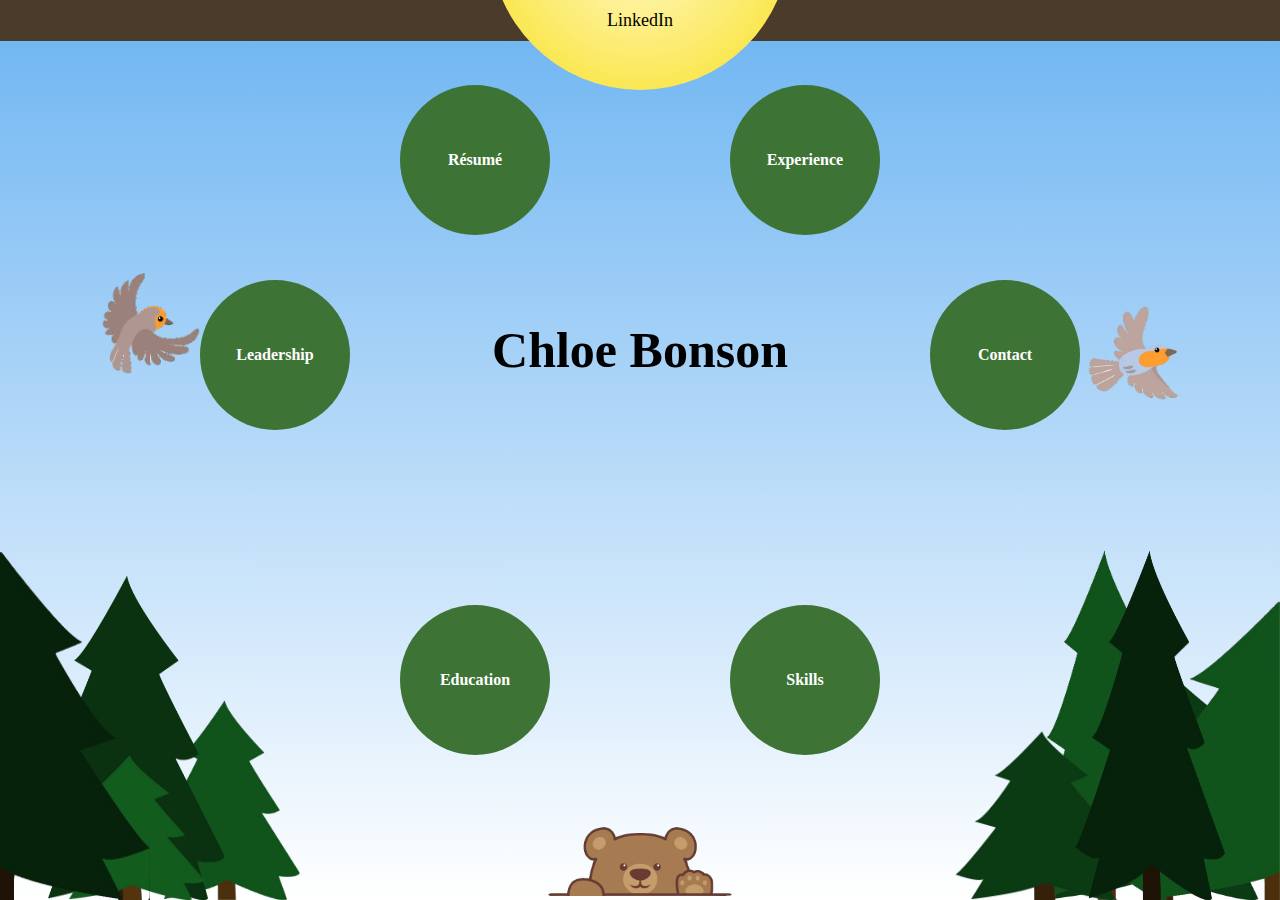
<file: index.html>
<!DOCTYPE html>
<html lang="en">
<head>
    <meta charset="UTF-8">
    <meta name="viewport" content="width=device-width, initial-scale=1.0">
    <title>Chloe Bonson</title>
    <link rel="stylesheet" href="styles.css">
</head>
<body>
    <nav class="navbar">
        <div class="sun">Page Preview</div>
        <a href="https://www.linkedin.com/in/chloe-bonson-421a832a5/" target="_blank">LinkedIn</a>
    </nav>
    <div class="container">
        <h1>Chloe Bonson</h1>
    </div>
    <div class="circle1">
        <a href="resume.html">Résumé</a>
    </div>
    <div class="circle2">
        <a href="experience.html">Experience</a>
    </div>
    <div class="circle3">
        <a href="education.html">Education</a>
    </div>
    <div class="circle4">
        <a href="skills.html">Skills</a>
    </div>
    <div class="circle5">
        <a href="leadership.html">Leadership</a>
    </div>
    <div class="circle6">
        <a href="contact.html">Contact</a>
    </div>
    <img src="bird1.png" alt="Bird" class="bird1">
        <img src="bird2.png" alt="Bird" class="bird2">
    <div class="footer">
        <div class="bear-tooltip-container">
            <a href="index.html">
                <img src="bear.png" alt="Bear" class="bear">
            </a>
            <span class="bear-tooltip">Hey there! Click me to return to the homepage!</span>
        </div>
        <img src="tree.png" alt="Tree" class="tree1">
        <img src="tree2.png" alt="Tree" class="tree2">
        <img src="tree3.png" alt="Tree" class="tree3">
        <img src="tree4.png" alt="Tree" class="tree4">
        <img src="tree5.png" alt="Tree" class="tree5">
        <img src="tree.png" alt="Tree" class="tree6">
        <img src="tree2.png" alt="Tree" class="tree7">
        <img src="tree3.png" alt="Tree" class="tree8">
        <img src="tree6.png" alt="Tree" class="tree9">
    </div>
</body>
</html>
</file>
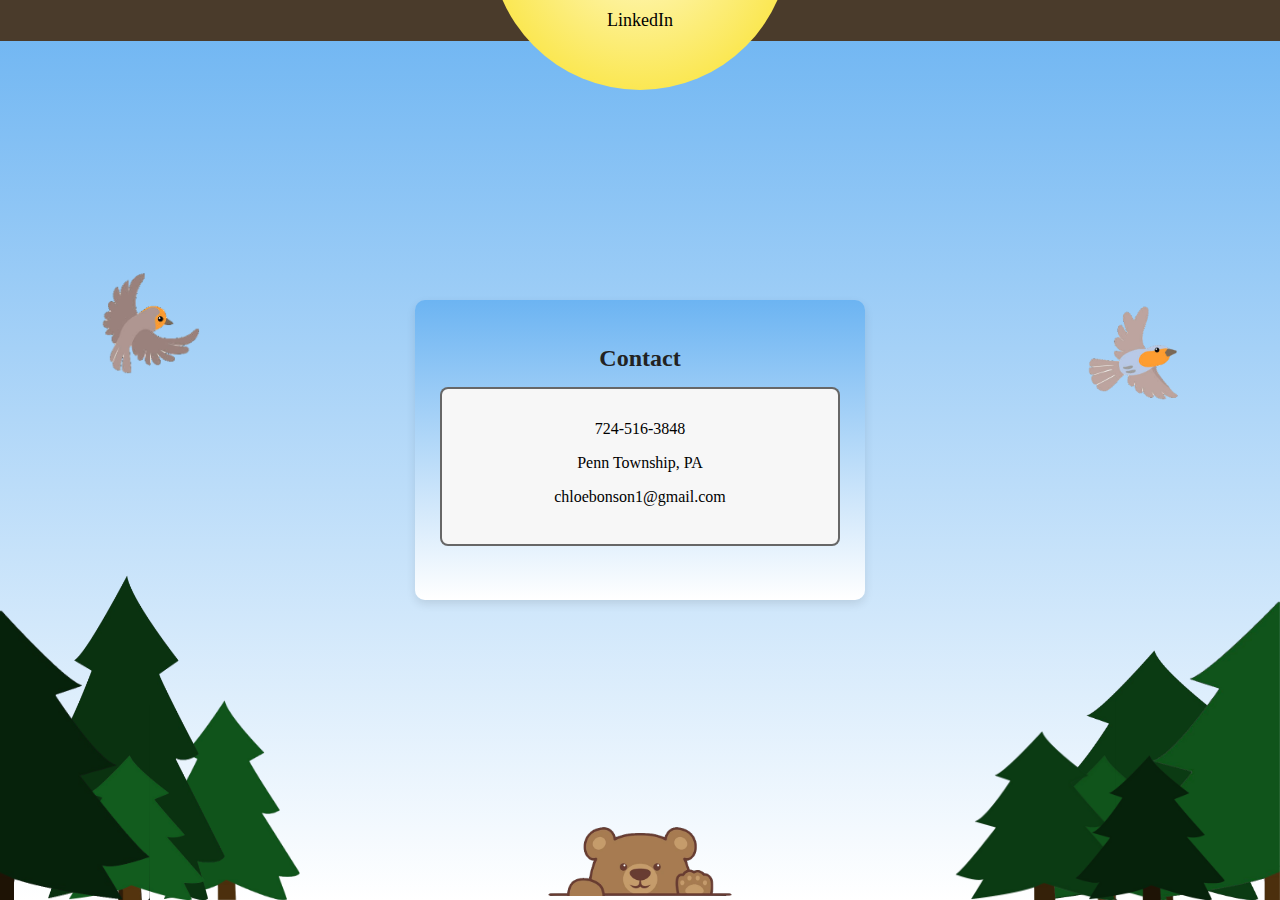
<file: contact.html>
<!DOCTYPE html>
<html lang="en">
<head>
    <meta charset="UTF-8">
    <meta name="viewport" content="width=device-width, initial-scale=1.0">
    <title>Chloe Bonson</title>
    <link rel="stylesheet" href="contact.css">
</head>
<body>
    <nav class="navbar">
        <div class="sun">Page Preview</div>
        <a href="https://www.linkedin.com/in/chloe-bonson-421a832a5/" target="_blank">LinkedIn</a>
    </nav>
    <div class="experience-container">
        <h2>Contact</h2>

        <!-- Scrollable Container -->
        <div class="scroll-box">
            <div class="experience">
                <p>724-516-3848</p>
                <p>Penn Township, PA</p>
                <p>chloebonson1@gmail.com</p>
            </div>
        </div>
    </div>
    <img src="bird1.png" alt="Bird" class="bird1">
        <img src="bird2.png" alt="Bird" class="bird2">
    <div class="footer">
        <div class="footer">
            <div class="bear-tooltip-container">
                <a href="index.html">
                    <img src="bear.png" alt="Bear" class="bear">
                </a>
                <span class="bear-tooltip">Hey there! Click me to return to the homepage!</span>
            </div>
        <img src="tree.png" alt="Tree" class="tree1">
        <img src="tree2.png" alt="Tree" class="tree2">
        <img src="tree3.png" alt="Tree" class="tree3">
        <img src="tree4.png" alt="Tree" class="tree4">
        <img src="tree5.png" alt="Tree" class="tree5">
        <img src="tree.png" alt="Tree" class="tree6">
        <img src="tree2.png" alt="Tree" class="tree7">
        <img src="tree3.png" alt="Tree" class="tree8">
        <img src="tree6.png" alt="Tree" class="tree9">
    </div>
</body>
</html>
</file>
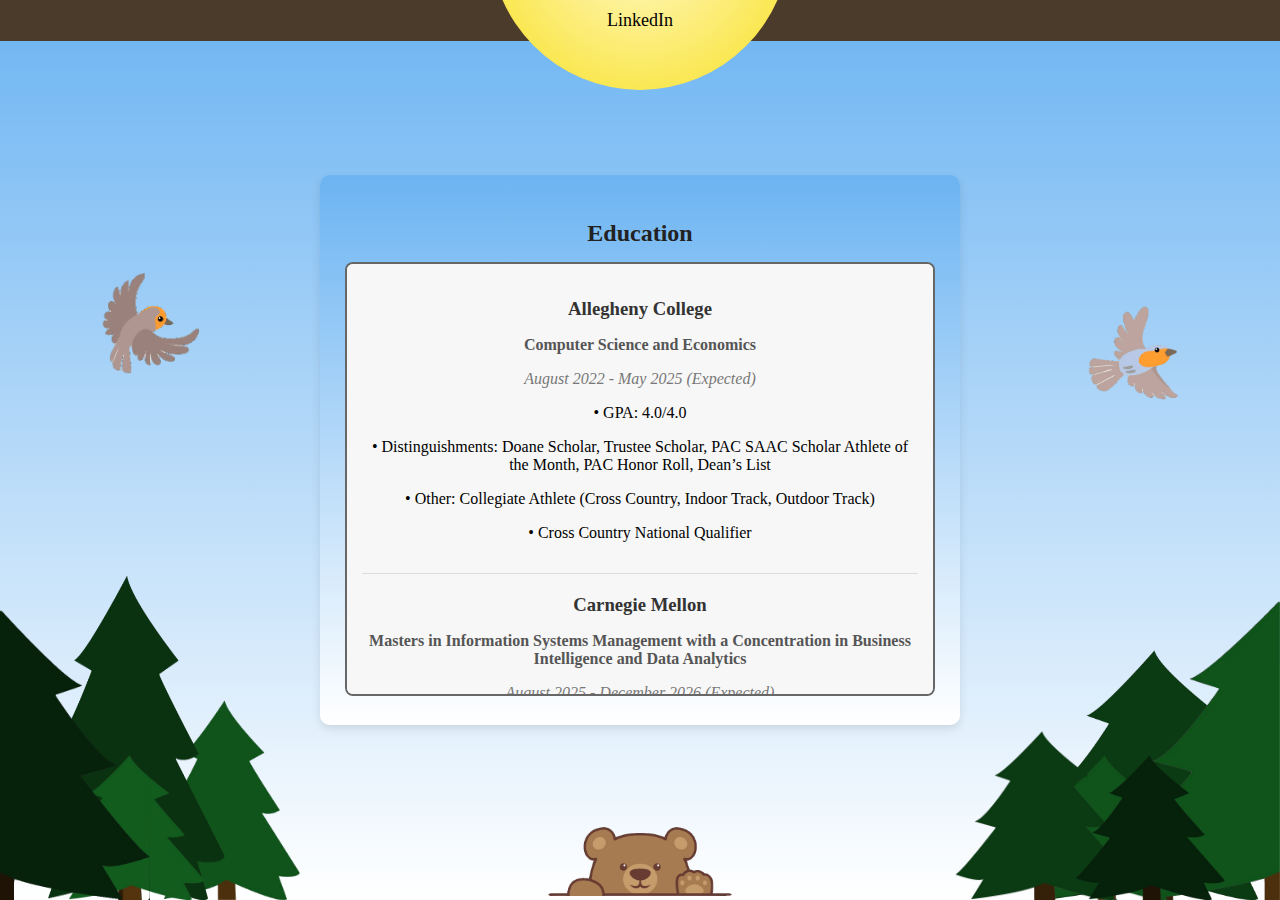
<file: education.html>
<!DOCTYPE html>
<html lang="en">
<head>
    <meta charset="UTF-8">
    <meta name="viewport" content="width=device-width, initial-scale=1.0">
    <title>Chloe Bonson</title>
    <link rel="stylesheet" href="education.css">
</head>
<body>
    <nav class="navbar">
        <div class="sun">Page Preview</div>
        <a href="https://www.linkedin.com/in/chloe-bonson-421a832a5/" target="_blank">LinkedIn</a>
    </nav>
    <div class="experience-container">
        <h2>Education</h2>

        <!-- Scrollable Container -->
        <div class="scroll-box">
            <div class="experience">
                <h3>Allegheny College</h3>
                <p class="company">Computer Science and Economics</p>
                <p class="date">August 2022 - May 2025 (Expected)</p>
                <p>• GPA: 4.0/4.0</p>
                <p>• Distinguishments: Doane Scholar, Trustee Scholar, PAC SAAC Scholar Athlete of the Month, PAC Honor Roll, Dean’s List</p>
                <p>• Other: Collegiate Athlete (Cross Country, Indoor Track, Outdoor Track)</p>
                <p>• Cross Country National Qualifier</p>
            </div>
            <div class="experience">
                <h3>Carnegie Mellon</h3>
                <p class="company">Masters in Information Systems Management with a Concentration in Business Intelligence and Data Analytics</p>
                <p class="date">August 2025 - December 2026 (Expected)</p>
            </div>
        </div>
    </div>
    <img src="bird1.png" alt="Bird" class="bird1">
        <img src="bird2.png" alt="Bird" class="bird2">
    <div class="footer">
        <div class="footer">
            <div class="bear-tooltip-container">
                <a href="index.html">
                    <img src="bear.png" alt="Bear" class="bear">
                </a>
                <span class="bear-tooltip">Hey there! Click me to return to the homepage!</span>
            </div>
        <img src="tree.png" alt="Tree" class="tree1">
        <img src="tree2.png" alt="Tree" class="tree2">
        <img src="tree3.png" alt="Tree" class="tree3">
        <img src="tree4.png" alt="Tree" class="tree4">
        <img src="tree5.png" alt="Tree" class="tree5">
        <img src="tree.png" alt="Tree" class="tree6">
        <img src="tree2.png" alt="Tree" class="tree7">
        <img src="tree3.png" alt="Tree" class="tree8">
        <img src="tree6.png" alt="Tree" class="tree9">
    </div>
</body>
</html>
</file>
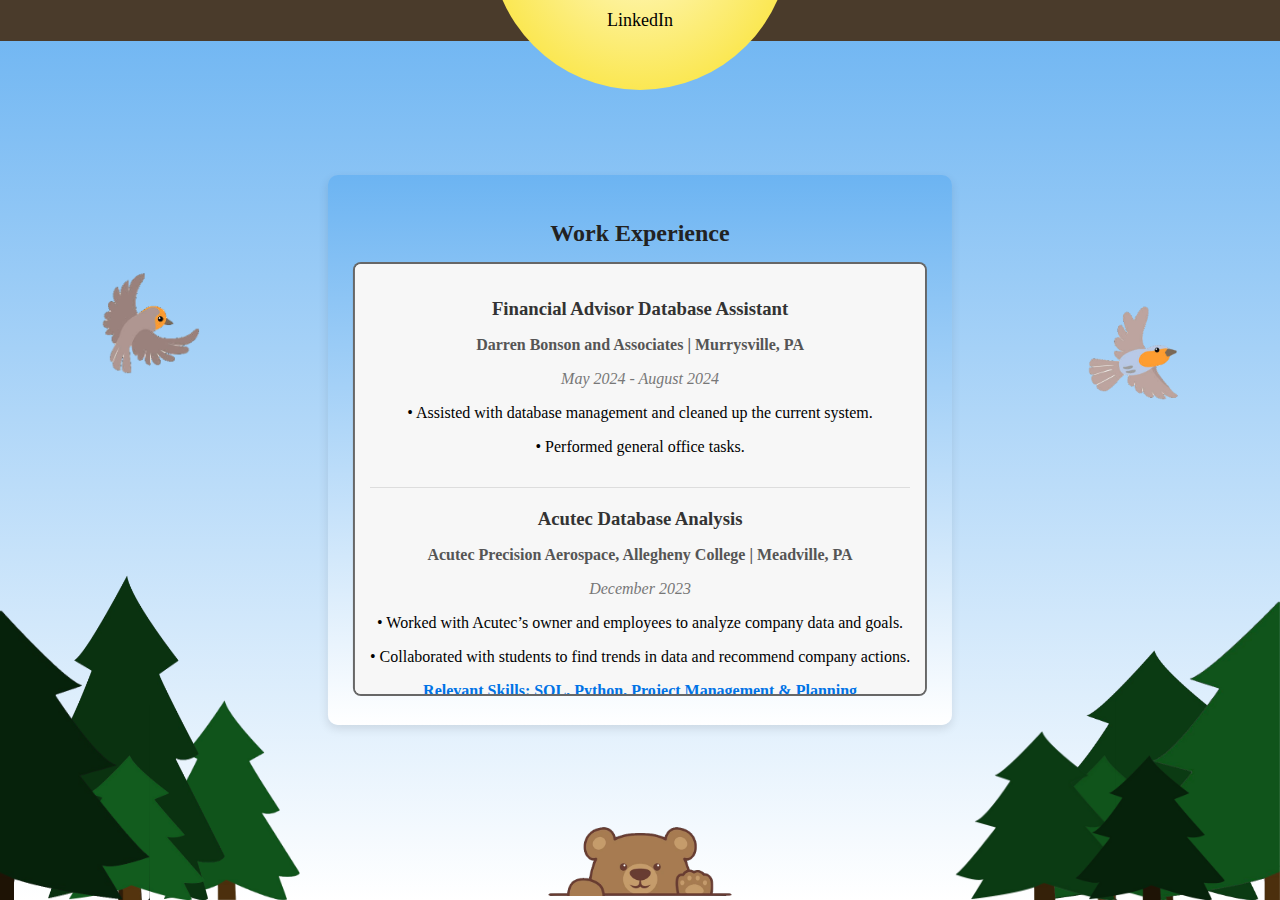
<file: experience.html>
<!DOCTYPE html>
<html lang="en">
<head>
    <meta charset="UTF-8">
    <meta name="viewport" content="width=device-width, initial-scale=1.0">
    <title>Chloe Bonson</title>
    <link rel="stylesheet" href="experience.css">
</head>
<body>
    <nav class="navbar">
        <div class="sun">Page Preview</div>
        <a href="https://www.linkedin.com/in/chloe-bonson-421a832a5/" target="_blank">LinkedIn</a>
    </nav>
    <div class="experience-container">
        <h2>Work Experience</h2>

        <!-- Scrollable Container -->
        <div class="scroll-box">
            <div class="experience">
                <h3>Financial Advisor Database Assistant</h3>
                <p class="company">Darren Bonson and Associates | Murrysville, PA</p>
                <p class="date">May 2024 - August 2024</p>
                <p>• Assisted with database management and cleaned up the current system.</p>
                <p>• Performed general office tasks.</p>
            </div>

            <div class="experience">
                <h3>Acutec Database Analysis</h3>
                <p class="company">Acutec Precision Aerospace, Allegheny College | Meadville, PA</p>
                <p class="date">December 2023</p>
                <p>• Worked with Acutec’s owner and employees to analyze company data and goals.</p>
                <p>• Collaborated with students to find trends in data and recommend company actions.</p>
                <p class="skills-title"><strong>Relevant Skills:</strong> SQL, Python, Project Management & Planning</p>
            </div>

            <div class="experience">
                <h3>Computer Science Technical Leader</h3>
                <p class="company">Allegheny College | Meadville, PA</p>
                <p class="date">January 2025 - May 2025</p>
                <p>• Assisted students and professor as a TA in a semester-long lab course.</p>
                <p>• Hold office hours to support students with technical and conceptual questions.</p>
            </div>
        </div>
    </div>
    <img src="bird1.png" alt="Bird" class="bird1">
        <img src="bird2.png" alt="Bird" class="bird2">
    <div class="footer">
        <div class="footer">
            <div class="bear-tooltip-container">
                <a href="index.html">
                    <img src="bear.png" alt="Bear" class="bear">
                </a>
                <span class="bear-tooltip">Hey there! Click me to return to the homepage!</span>
            </div>
        <img src="tree.png" alt="Tree" class="tree1">
        <img src="tree2.png" alt="Tree" class="tree2">
        <img src="tree3.png" alt="Tree" class="tree3">
        <img src="tree4.png" alt="Tree" class="tree4">
        <img src="tree5.png" alt="Tree" class="tree5">
        <img src="tree.png" alt="Tree" class="tree6">
        <img src="tree2.png" alt="Tree" class="tree7">
        <img src="tree3.png" alt="Tree" class="tree8">
        <img src="tree6.png" alt="Tree" class="tree9">
    </div>
</body>
</html>
</file>
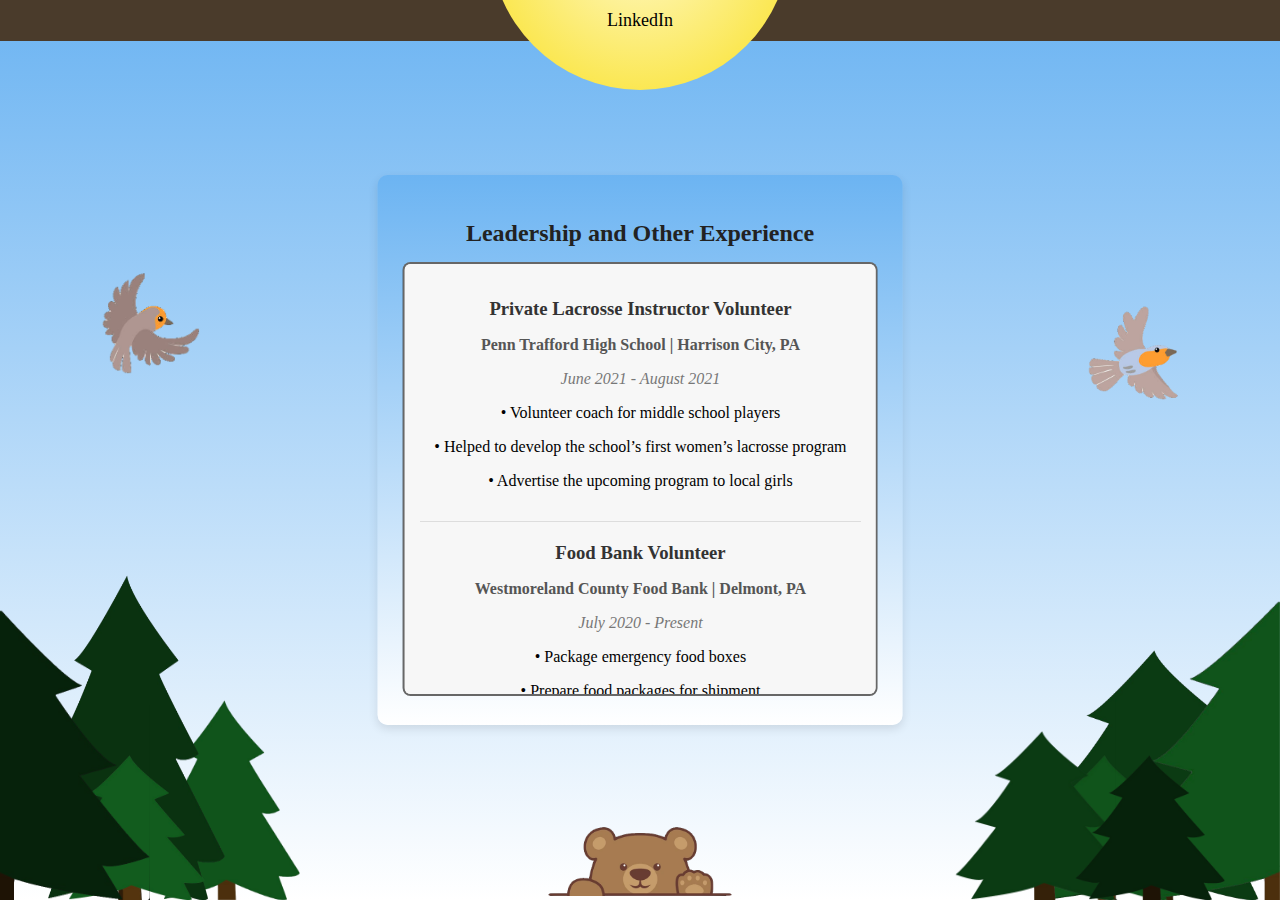
<file: leadership.html>
<!DOCTYPE html>
<html lang="en">
<head>
    <meta charset="UTF-8">
    <meta name="viewport" content="width=device-width, initial-scale=1.0">
    <title>Chloe Bonson</title>
    <link rel="stylesheet" href="leadership.css">
</head>
<body>
    <nav class="navbar">
        <div class="sun">Page Preview</div>
        <a href="https://www.linkedin.com/in/chloe-bonson-421a832a5/" target="_blank">LinkedIn</a>
    </nav>
    <div class="experience-container">
        <h2>Leadership and Other Experience</h2>

        <!-- Scrollable Container -->
        <div class="scroll-box">
            <div class="experience">
                <h3>Private Lacrosse Instructor Volunteer</h3>
                <p class="company">Penn Trafford High School | Harrison City, PA</p>
                <p class="date">June 2021 - August 2021</p>
                <p>• Volunteer coach for middle school players</p>
                <p>• Helped to develop the school’s first women’s lacrosse program</p>
                <p>• Advertise the upcoming program to local girls</p>
            </div>
            <div class="experience">
                <h3>Food Bank Volunteer</h3>
                <p class="company">Westmoreland County Food Bank | Delmont, PA</p>
                <p class="date">July 2020 - Present</p>
                <p>• Package emergency food boxes</p>
                <p>• Prepare food packages for shipment</p>
                <p>• Work with other volunteers to create an efficient packaging process</p>
            </div>
        </div>
    </div>
    <img src="bird1.png" alt="Bird" class="bird1">
        <img src="bird2.png" alt="Bird" class="bird2">
    <div class="footer">
        <div class="footer">
            <div class="bear-tooltip-container">
                <a href="index.html">
                    <img src="bear.png" alt="Bear" class="bear">
                </a>
                <span class="bear-tooltip">Hey there! Click me to return to the homepage!</span>
            </div>
        <img src="tree.png" alt="Tree" class="tree1">
        <img src="tree2.png" alt="Tree" class="tree2">
        <img src="tree3.png" alt="Tree" class="tree3">
        <img src="tree4.png" alt="Tree" class="tree4">
        <img src="tree5.png" alt="Tree" class="tree5">
        <img src="tree.png" alt="Tree" class="tree6">
        <img src="tree2.png" alt="Tree" class="tree7">
        <img src="tree3.png" alt="Tree" class="tree8">
        <img src="tree6.png" alt="Tree" class="tree9">
    </div>
</body>
</html>
</file>
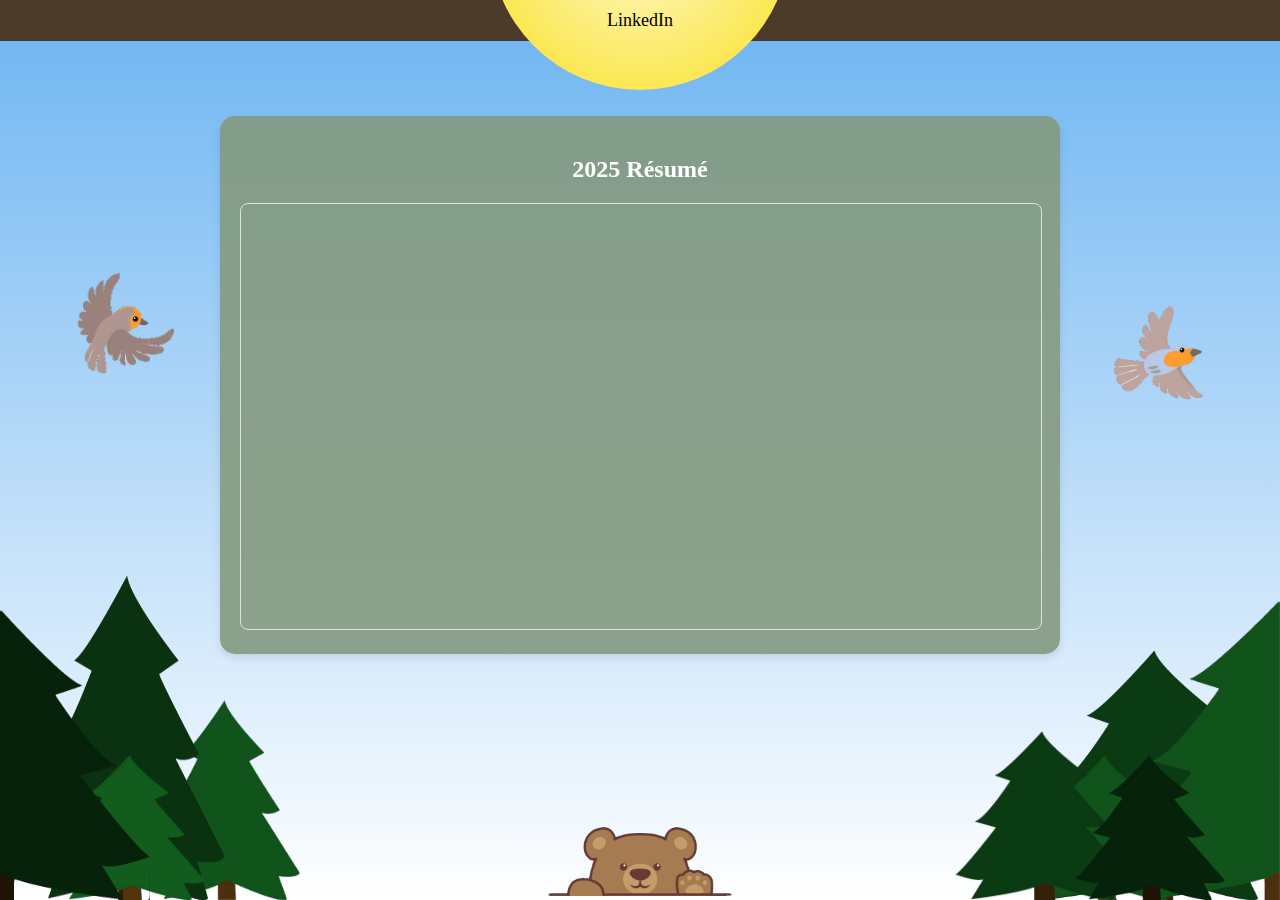
<file: resume.html>
<!DOCTYPE html>
<html lang="en">
<head>
    <meta charset="UTF-8">
    <meta name="viewport" content="width=device-width, initial-scale=1.0">
    <title>Chloe Bonson</title>
    <link rel="stylesheet" href="resume-styles.css">
</head>
<body>
    <nav class="navbar">
        <div class="sun">Page Preview</div>
        <a href="https://www.linkedin.com/in/chloe-bonson-421a832a5/" target="_blank">LinkedIn</a>
    </nav>
    <img src="bird1.png" alt="Bird" class="bird1">
        <img src="bird2.png" alt="Bird" class="bird2">
    <div class="resume-container">
        <h2>2025 Résumé</h2>
        <iframe src="resume.pdf" class="resume-frame" title="2025 Résumé"></iframe>
    </div>
    <div class="footer">
        <div class="footer">
            <div class="bear-tooltip-container">
                <a href="index.html">
                    <img src="bear.png" alt="Bear" class="bear">
                </a>
                <span class="bear-tooltip">Hey there! Click me to return to the homepage!</span>
            </div>
        <img src="tree.png" alt="Tree" class="tree1">
        <img src="tree2.png" alt="Tree" class="tree2">
        <img src="tree3.png" alt="Tree" class="tree3">
        <img src="tree4.png" alt="Tree" class="tree4">
        <img src="tree5.png" alt="Tree" class="tree5">
        <img src="tree.png" alt="Tree" class="tree6">
        <img src="tree2.png" alt="Tree" class="tree7">
        <img src="tree3.png" alt="Tree" class="tree8">
        <img src="tree6.png" alt="Tree" class="tree9">
    </div>
</body>
</html>
</file>
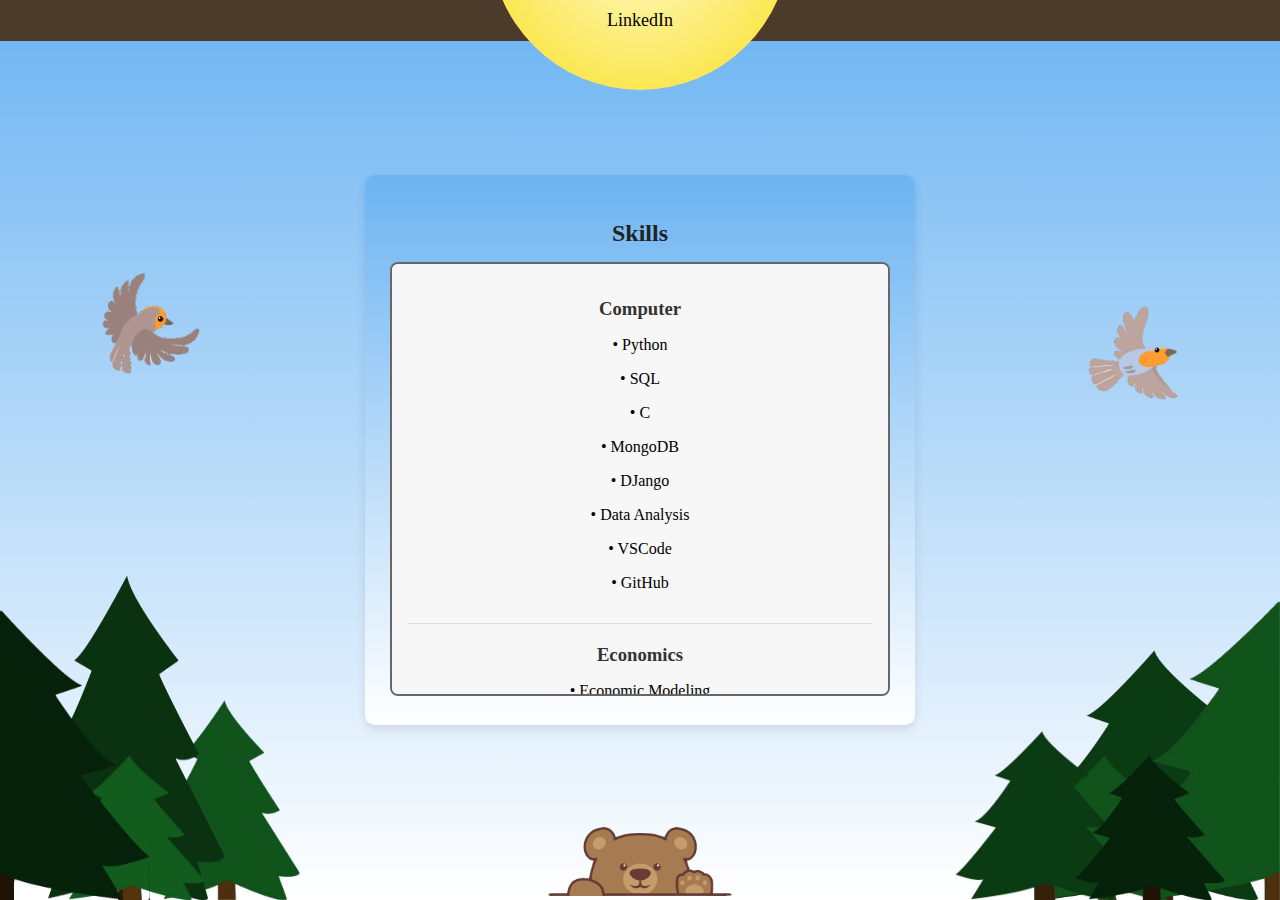
<file: skills.html>
<!DOCTYPE html>
<html lang="en">
<head>
    <meta charset="UTF-8">
    <meta name="viewport" content="width=device-width, initial-scale=1.0">
    <title>Chloe Bonson</title>
    <link rel="stylesheet" href="skills.css">
</head>
<body>
    <nav class="navbar">
        <div class="sun">Page Preview</div>
        <a href="https://www.linkedin.com/in/chloe-bonson-421a832a5/" target="_blank">LinkedIn</a>
    </nav>
    <div class="experience-container">
        <h2>Skills</h2>

        <!-- Scrollable Container -->
        <div class="scroll-box">
            <div class="experience">
                <h3>Computer</h3>
                <p>• Python</p>
                <p>• SQL</p>
                <p>• C</p>
                <p>• MongoDB</p>
                <p>• DJango</p>
                <p>• Data Analysis</p>
                <p>• VSCode</p>
                <p>• GitHub</p>
            </div>
            <div class="experience">
                <h3>Economics</h3>
                <p>• Economic Modeling</p>
                <p>• Analytical Skills</p>
                <p>• Stata</p>
                <p>• Excel</p>
            </div>
            <div class="experience">
                <h3>Communication</h3>
                <p>• Written Communication Skills</p>
                <p>• Verbal Communication Skills</p>
                <p>• Public Speaking</p>
                <p>• Interpersonal Skills</p>
            </div>
            <div class="experience">
                <h3>Qualities</h3>
                <p>• Time Management</p>
                <p>• Problem Solver</p>
                <p>• Initiative</p>
                <p>• Organized</p>
                <p>• Persevering</p>
                <p>• Communicative</p>
                <p>• Inquisitive</p>
                <p>• Detail Oriented</p>
            </div>
        </div>
    </div>
    <img src="bird1.png" alt="Bird" class="bird1">
        <img src="bird2.png" alt="Bird" class="bird2">
    <div class="footer">
        <div class="footer">
            <div class="bear-tooltip-container">
                <a href="index.html">
                    <img src="bear.png" alt="Bear" class="bear">
                </a>
                <span class="bear-tooltip">Hey there! Click me to return to the homepage!</span>
            </div>
        <img src="tree.png" alt="Tree" class="tree1">
        <img src="tree2.png" alt="Tree" class="tree2">
        <img src="tree3.png" alt="Tree" class="tree3">
        <img src="tree4.png" alt="Tree" class="tree4">
        <img src="tree5.png" alt="Tree" class="tree5">
        <img src="tree.png" alt="Tree" class="tree6">
        <img src="tree2.png" alt="Tree" class="tree7">
        <img src="tree3.png" alt="Tree" class="tree8">
        <img src="tree6.png" alt="Tree" class="tree9">
    </div>
</body>
</html>
</file>
<file: styles.css>
/* Base styles - keeping the original design */
body {
    font-family: 'Georgia', serif;
    background-image: linear-gradient(rgb(108, 180, 242), white);
    text-align: center;
    margin: 0;
    padding: 0;
    display: flex;
    flex-direction: column;
    min-height: 100vh;
    overflow-x: hidden;
}

/* Set baseline stacking context */
.navbar, .container, .graph, .footer {
    position: relative;
}

.navbar {
    background-color: #4a3b2b;
    color: white;
    padding: 10px;
    display: flex;
    justify-content: center;
    gap: 50px;
    flex-wrap: wrap;
    position: relative;
    z-index: 9000; /* Very high z-index for navbar */
}

.navbar a {
    color: black;
    text-decoration: none;
    font-size: 18px;
    justify-content: center;
    align-content: center;
    position: relative;  
    z-index: inherit; /* Inherit z-index from navbar */
}

.navbar input {
    padding: 5px;
    border-radius: 5px;
    border: none;
    position: relative;
    z-index: inherit; /* Inherit z-index from navbar */
}

.container {
    flex-grow: 1;
    display: flex;
    flex-direction: column;
    justify-content: flex-start;
    align-items: center;
    padding-top: 310px;
    margin-top: -50px;
    position: relative;
    z-index: 99999 !important;
    pointer-events: none;
}

.container h1 {
    color: black;
    font-size: 50px;
    margin: 20px 0;
    position: relative;
    z-index: 99999 !important;
    pointer-events: none;
}

.graph {
    position: relative;
    display: flex;
    justify-content: center;
    align-items: center;
    flex-wrap: wrap;
    max-width: 600px;
    margin: auto;
    z-index: 200; /* Graph container above most elements */
}

.sun {
    position: absolute;
    top: -60px;
    left: 50%;
    width: 300px;
    height: 300px;
    background: radial-gradient(circle, #fff9ca, #f9e021);
    color: white;
    border-radius: 50%;
    display: flex;
    align-items: center;
    justify-content: center;
    font-size: 16px;
    font-weight: bold;
    transform: translate(-50%, -50%);
    z-index: 500; /* Sun above graph but below circles */
}

/* CIRCLES - Critical elements to fix */
.circle1, .circle2, .circle3, .circle4, .circle5, .circle6 {
    width: 150px;
    height: 150px;
    background-color: #3e7336;
    color: white;
    border-radius: 50%;
    display: flex;
    align-items: center;
    justify-content: center;
    font-size: 16px;
    font-weight: bold;
    position: absolute;
    z-index: 8000 !important; /* Very high z-index with important flag to override any inheritance */
}

/* Updated circle positions for better symmetry */
.circle1 {
    left: 400px;
    top: 85px;
}

.circle2 {
    right: 400px;
    top: 85px;
}

.circle3 {
    left: 400px;
    bottom: 145px;
}

.circle4 {
    right: 400px;
    bottom: 145px;
}

.circle5 {
    left: 200px;
    top: 280px;
}

.circle6 {
    right: 200px;
    top: 280px;
}

.circle1 a, .circle2 a, .circle3 a, .circle4 a, .circle5 a, .circle6 a {
    color: white;
    text-decoration: none;
    display: flex;
    align-items: center;
    justify-content: center;
    width: 100%;
    height: 100%;
    border-radius: 50%;
    z-index: inherit; /* Inherit z-index from parent circle */
}

/* Hover effect for circles */
.circle1, .circle2, .circle3, .circle4, .circle5, .circle6 {
    transition: transform 0.3s ease, box-shadow 0.3s ease;
}

.circle1:hover, .circle2:hover, .circle3:hover, .circle4:hover, .circle5:hover, .circle6:hover {
    transform: scale(1.3);
    box-shadow: 0 8px 16px rgba(0,0,0,0.2);
    z-index: 8500 !important; /* Even higher z-index on hover with important flag */
}

/* Improved hover transforms for mobile devices */
@media screen and (max-width: 576px) {
    .circle1:hover {
        transform: translateX(-140px) scale(1.2);
        z-index: 8500 !important;
    }
    
    .circle2:hover {
        transform: translateX(140px) scale(1.2);
        z-index: 8500 !important;
    }
    
    .circle3:hover {
        transform: translateX(-140px) scale(1.2);
        z-index: 8500 !important;
    }
    
    .circle4:hover {
        transform: translateX(140px) scale(1.2);
        z-index: 8500 !important;
    }
    
    .circle5:hover {
        transform: translateX(-120px) scale(1.2);
        z-index: 8500 !important;
    }
    
    .circle6:hover {
        transform: translateX(120px) scale(1.2);
        z-index: 8500 !important;
    }
}

@media screen and (max-width: 400px) {
    .circle1:hover {
        transform: translateX(-90px) scale(1.1);
        z-index: 8500 !important;
    }
    
    .circle2:hover {
        transform: translateX(90px) scale(1.1);
        z-index: 8500 !important;
    }
    
    .circle3:hover {
        transform: translateX(-90px) scale(1.1);
        z-index: 8500 !important;
    }
    
    .circle4:hover {
        transform: translateX(90px) scale(1.1);
        z-index: 8500 !important;
    }
    
    .circle5:hover {
        transform: translateX(-110px) scale(1.1);
        z-index: 8500 !important;
    }
    
    .circle6:hover {
        transform: translateX(110px) scale(1.1);
        z-index: 8500 !important;
    }
}

.line {
    position: absolute;
    width: 2px;
    height: 80px;
    background-color: #4a3b2b;
    z-index: 50; /* Lines behind circles */
}

.footer {
    position: fixed;
    bottom: 0;
    left: 0;
    width: 100%;
    height: 150px;
    display: flex;
    justify-content: center;
    align-items: flex-end;
    overflow: hidden;
    z-index: 10; /* Footer behind most elements */
}

/* Improved bear tooltip container */
.bear-tooltip-container {
    position: relative;
    display: inline-block;
    -index: 99998 !important; /* Bear tooltip above trees but below circles */
}

/* Improved tooltip styling and positioning */
.bear-tooltip {
    visibility: hidden;
    position: absolute;
    bottom: 110%;
    left: 50%;
    transform: translateX(-50%);
    background-color: rgba(74, 59, 43, 0.9);
    color: white;
    text-align: center;
    border-radius: 10px;
    padding: 10px;
    z-index: 1000; /* Tooltip above most elements when visible */
    opacity: 0;
    transition: opacity 0.3s, visibility 0.3s;
    white-space: normal;
    width: 250px; /* Reduced default width */
    max-width: 90vw; /* Prevent overflow on small screens */
    font-family: 'Georgia', serif;
    box-shadow: 0 4px 6px rgba(0,0,0,0.1);
    line-height: 1.5;
    font-size: 14px;
}

/* Tooltip arrow */
.bear-tooltip::after {
    content: "";
    position: absolute;
    top: 100%;
    left: 50%;
    margin-left: -5px;
    border-width: 5px;
    border-style: solid;
    border-color: rgba(74, 59, 43, 0.9) transparent transparent transparent;
}

.bear-tooltip-container:hover .bear-tooltip {
    visibility: visible;
    opacity: 1;
}

.bear {
    position: relative; /* Changed from center */
    bottom: 0;
    z-index: 300; /* Bear above trees but below circles */
    width: 200px;
    height: auto;
    transition: transform 0.3s ease;
    cursor: pointer;
}

.bear-tooltip-container:hover .bear {
    transform: scale(1.05);
}

/* Footer Images with improved z-index management */
.tree1, .tree2, .tree3, .tree4, .tree5, .tree6, .tree7, .tree8, .tree9 {
    position: fixed;
    bottom: 0;
    z-index: 5 !important; /* Trees at the back with important flag */
}

.tree1 {
    right: 0px;
    width: 250px;
    height: 250px;
    filter: brightness(70%);
}

.tree2 {
    right: 100px;
    width: 150px;
    height: 350px;
}

.tree3 {
    right: 150px;
    width: 175px;
    filter: brightness(70%);
}

.tree4 {
    right: 0px;
    width: 165px;
    height: 300px;
}

.tree5 {
    right: 55px;
    width: 150px;
    height: 350px;
    filter: brightness(40%);
}

.tree6 {
    left: 150px;
    width: 150px;
    height: 200px;
}

.tree7 {
    left: 30px;
    width: 195px;
    height: 325px;
    filter: brightness(60%);
}

.tree8 {
    left: 55px;
    width: 150px;
    filter: brightness(110%);
}

.tree9 {
    left: 0px;
    width: 150px;
    height: 350px;
    filter: brightness(40%);
}

.bird1 {
    position: absolute;
    width: 100px;
    bottom: 525px;
    left: 100px;
    z-index: 20; /* Birds above trees but below other elements */
}

.bird2 {
    position: absolute;
    width: 100px;
    bottom: 500px;
    right: 100px;
    z-index: 20; /* Birds above trees but below other elements */
}

/* Responsive Layout Adjustments */
@media screen and (max-width: 1024px) {
    .container h1 {
        font-size: 40px;
    }

    .sun {
        width: 200px;
        height: 200px;
        font-size: 14px;
        top: -40px;
    }

    .circle1, .circle2, .circle3, .circle4, .circle5, .circle6 {
        width: 120px;
        height: 120px;
        font-size: 14px;
    }

    .circle1 { left: 300px; top: 85px; }
    .circle2 { right: 300px; top: 85px; }
    .circle3 { left: 300px; bottom: 145px; }
    .circle4 { right: 300px; bottom: 145px; }
    .circle5 { left: 150px; top: 280px; }
    .circle6 { right: 150px; top: 280px; }
}

@media screen and (max-width: 768px) {
    .navbar {
        gap: 20px;
        padding: 8px;
        flex-direction: column;
    }

    .container {
        padding-top: 240px;
        margin-top: -30px;
    }

    .container h1 {
        font-size: 32px;
    }

    .sun {
        width: 150px;
        height: 150px;
        top: -30px;
    }

    .graph {
        flex-direction: column;
        max-width: 100%;
    }

    .circle1, .circle2, .circle3, .circle4, .circle5, .circle6 {
        width: 100px;
        height: 100px;
        font-size: 12px;
    }

    .circle1, .circle3, .circle5 {
        left: 50% !important;
        transform: translateX(-150px);
    }

    .circle2, .circle4, .circle6 {
        right: 50% !important;
        transform: translateX(150px);
    }

    .footer {
        height: 120px;
    }
}

@media screen and (max-width: 480px) {
    .container h1 {
        font-size: 24px;
    }

    .sun {
        width: 120px;
        height: 120px;
        top: -20px;
    }

    .circle1, .circle2, .circle3, .circle4, .circle5, .circle6 {
        width: 80px;
        height: 80px;
        font-size: 10px;
    }

    .circle1, .circle3, .circle5 {
        transform: translateX(-100px);
    }

    .circle2, .circle4, .circle6 {
        transform: translateX(100px);
    }

    .footer {
        height: 100px;
    }

    .navbar a {
        font-size: 16px;
    }
}
</file>
<file: contact.css>
body {
    font-family: 'Georgia', serif;
    background-image: linear-gradient(rgb(108, 180, 242), white);
    text-align: center;
    margin: 0;
    padding: 0;
    display: flex;
    flex-direction: column;
    height: 100vh;
}

.navbar {
    background-color: #4a3b2b;
    color: white;
    padding: 10px;
    display: flex;
    justify-content: center;
    gap: 50px;
}

.navbar a {
    color: black;
    text-decoration: none;
    font-size: 18px;
    justify-content: center;
    align-content: center;
    position: relative;  
    z-index: 10;         
}

.navbar input {
    padding: 5px;
    border-radius: 5px;
    border: none;
}

.search-container {
    margin-left: auto; /* Push the search bar to the right */
    padding-right: 10px;
}

.navbar input {
    padding: 5px;
    border-radius: 5px;
    border: none;
}

.container {
    flex-grow: 1;
    display: flex;
    flex-direction: column;
    justify-content: flex-start; /* Change from center to top of container */
    align-items: center;
    padding-top: 310px; /* Add some top padding to move content down slightly */
    margin-top: -50px; /* Optional: Pull the entire container up */
}

.container h1 {
    color: #2e4b24;
    font-size: 50px;
    margin: 20px 0;
}

.graph {
    position: relative;
    display: flex;
    justify-content: center;
    align-items: center;
    flex-wrap: wrap;
    max-width: 600px;
    margin: auto;
}

.sun {
    position: absolute;
    top: -60px; /* Vertically center it */
    left: 50%; /* Horizontally center it */
    width: 300px;
    height: 300px;
    background: radial-gradient(circle, #fff9ca, #f9e021);
    color: white;
    border-radius: 50%;
    display: flex;
    align-items: center;
    justify-content: center;
    font-size: 16px;
    font-weight: bold;
    transform: translate(-50%, -50%); /* Adjust the position by half of its width and height to truly center it */
}

.circle1 {
    position: absolute;
    left: 400px;
    top: 85px;
    width: 150px;
    height: 150px;
    background-color: #3e7336;
    color: white;
    border-radius: 50%;
    display: flex;
    align-items: center;
    justify-content: center;
    font-size: 16px;
    font-weight: bold;
}

.circle1 a {
    color: white;  /* Keep text white */
    text-decoration: none; /* Remove underline */
    display: flex;
    align-items: center;
    justify-content: center;
    width: 100%;
    height: 100%;
    border-radius: 50%;
}

.circle2 {
    position: absolute;
    right: 400px;
    top: 85px;
    width: 150px;
    height: 150px;
    background-color: #3e7336;
    color: white;
    border-radius: 50%;
    display: flex;
    align-items: center;
    justify-content: center;
    font-size: 16px;
    font-weight: bold;
}

.circle2 a {
    color: white;  /* Keep text white */
    text-decoration: none; /* Remove underline */
    display: flex;
    align-items: center;
    justify-content: center;
    width: 100%;
    height: 100%;
    border-radius: 50%;
}

.circle3 {
    position: absolute;
    left: 400px;
    bottom: 145px;
    width: 150px;
    height: 150px;
    background-color: #3e7336;
    color: white;
    border-radius: 50%;
    display: flex;
    align-items: center;
    justify-content: center;
    font-size: 16px;
    font-weight: bold;
}

.circle3 a {
    color: white;  /* Keep text white */
    text-decoration: none; /* Remove underline */
    display: flex;
    align-items: center;
    justify-content: center;
    width: 100%;
    height: 100%;
    border-radius: 50%;
}

.circle4 {
    position: absolute;
    right: 400px;
    bottom: 145px;
    width: 150px;
    height: 150px;
    background-color: #3e7336;
    color: white;
    border-radius: 50%;
    display: flex;
    align-items: center;
    justify-content: center;
    font-size: 16px;
    font-weight: bold;
}

.circle4 a {
    color: white;  /* Keep text white */
    text-decoration: none; /* Remove underline */
    display: flex;
    align-items: center;
    justify-content: center;
    width: 100%;
    height: 100%;
    border-radius: 50%;
}

.circle5 {
    position: absolute;
    left: 200px;
    top: 280px;
    width: 150px;
    height: 150px;
    background-color: #3e7336;
    color: white;
    border-radius: 50%;
    display: flex;
    align-items: center;
    justify-content: center;
    font-size: 16px;
    font-weight: bold;
}

.circle5 a {
    color: white;  /* Keep text white */
    text-decoration: none; /* Remove underline */
    display: flex;
    align-items: center;
    justify-content: center;
    width: 100%;
    height: 100%;
    border-radius: 50%;
}

.circle6 {
    position: absolute;
    right: 200px;
    top: 280px;
    width: 150px;
    height: 150px;
    background-color: #3e7336;
    color: white;
    border-radius: 50%;
    display: flex;
    align-items: center;
    justify-content: center;
    font-size: 16px;
    font-weight: bold;
}

.circle6 a {
    color: white;  /* Keep text white */
    text-decoration: none; /* Remove underline */
    display: flex;
    align-items: center;
    justify-content: center;
    width: 100%;
    height: 100%;
    border-radius: 50%;
}

/* Hover effect for circles */
.circle1, .circle2, .circle3, .circle4, .circle5, .circle6 {
    transition: transform 0.3s ease, box-shadow 0.3s ease;
}

.circle1:hover, .circle2:hover, .circle3:hover, .circle4:hover, .circle5:hover, .circle6:hover {
    transform: scale(1.3); /* Expand the circle to 110% of its original size */
    box-shadow: 0 8px 16px rgba(0,0,0,0.2); /* Add a subtle shadow for depth */
    z-index: 10; /* Ensure the hovered circle appears above others */
}

.line {
    position: absolute;
    width: 2px;
    height: 80px;
    background-color: #4a3b2b;
}

.footer {
    position: fixed; /* Change to fixed positioning */
    bottom: 0;
    left: 0;
    width: 100%;
    height: 150px;
    display: flex;
    justify-content: center;
    align-items: flex-end;
    overflow: hidden; /* Prevent any potential overflow */
}

/* Bear tooltip container */
.bear-tooltip-container {
    position: relative;
    display: inline-block;
    z-index: 99998 !important;
}

/* Tooltip text */
.bear-tooltip {
    visibility: hidden;
    position: absolute;
    bottom: 110%; /* Position above the bear */
    left: 50%;
    transform: translateX(-50%);
    background-color: rgba(74, 59, 43, 0.9);
    color: white;
    text-align: center;
    border-radius: 10px;
    padding: 0px;
    z-index: 20;
    opacity: 0;
    transition: opacity 0.3s, visibility 0.3s;
    white-space: normal; /* Allow text to wrap */
    width: 350px; /* Increased width */
    font-family: 'Georgia', serif;
    box-shadow: 0 4px 6px rgba(0,0,0,0.1);
    line-height: 1.5; /* Improved readability */
}

/* Tooltip arrow */
.bear-tooltip::after {
    content: "";
    position: absolute;
    top: 100%;
    left: 50%;
    margin-left: -5px;
    border-width: 5px;
    border-style: solid;
    border-color: rgba(74, 59, 43, 0.9) transparent transparent transparent;
}

.bear-tooltip-container:hover .bear-tooltip {
    visibility: visible;
    opacity: 1;
}

.bear {
    position: center; /* Change to fixed positioning */
    bottom: 0; /* Set to bottom of viewport */
    z-index: 1;
    width: 200px;
    height: auto;
    transition: transform 0.3s ease;
    cursor: pointer;
}

.bear-tooltip-container:hover .bear {
    transform: scale(1.05);
}

/* Footer Images */
.tree1 {
    position: fixed; /* Change to fixed positioning */
    right: 0px;
    bottom: 0; /* Set to bottom of viewport */
    z-index: 1;
    width: 250px;
    height: 250px;
    filter: brightness(70%);
}

.tree2 {
    position: fixed; /* Change to fixed positioning */
    right: 100px;
    bottom: 0; /* Set to bottom of viewport */
    z-index: 1;
    width: 150px;
    height: 350;
}

.tree3 {
    position: fixed; /* Change to fixed positioning */
    right: 150px;
    bottom: 0; /* Set to bottom of viewport */
    z-index: 1;
    width: 175px;
    filter: brightness(70%);
}

.tree4 {
    position: fixed; /* Change to fixed positioning */
    right: 0px;
    bottom: 0; /* Set to bottom of viewport */
    z-index: 1;
    width: 165px;
    height: 300px;
}

.tree5 {
    position: fixed; /* Change to fixed positioning */
    right: 55px;
    bottom: 0; /* Set to bottom of viewport */
    z-index: 1;
    width: 150px;
    height: 350;
    filter: brightness(40%);
}

.tree6 {
    position: fixed; /* Change to fixed positioning */
    left: 150px;
    bottom: 0; /* Set to bottom of viewport */
    z-index: 1;
    width: 150px;
    height: 200px;
}

.tree7 {
    position: fixed; /* Change to fixed positioning */
    left: 30px;
    bottom: 0; /* Set to bottom of viewport */
    z-index: 1;
    width: 195px;
    height: 325px;
    filter: brightness(60%);
}

.tree8 {
    position: fixed; /* Change to fixed positioning */
    left: 55px;
    bottom: 0; /* Set to bottom of viewport */
    z-index: 1;
    width: 150px;
    filter: brightness(110%);
}

.tree9 {
    position: fixed; /* Change to fixed positioning */
    left: 0px;
    bottom: 0; /* Set to bottom of viewport */
    z-index: 1;
    width: 150px;
    height: 350;
    filter: brightness(40%);
}

.bird1 {
    position: absolute;
    width: 100px;
    bottom: 525px;
    left: 100px;
}

.bird2 {
    position: absolute;
    width: 100px;
    bottom: 500px;
    right: 100px;
}

.experience-container {
    position: absolute;
    top: 50%; /* Centers vertically */
    left: 50%; /* Centers horizontally */
    transform: translate(-50%, -50%); /* Offsets the element by half of its own width and height */
    max-width: 800px;
    width: 400px;
    height: 250px;
    background: linear-gradient(rgb(108, 180, 242), white);
    padding: 25px;
    border-radius: 10px;
    box-shadow: 0 4px 10px rgba(0, 0, 0, 0.1);
}

/* Scrollable Box */
.scroll-box {
    max-height: 400px; /* Adjust height as needed */
    height: 125px;
    padding: 15px;
    background: rgb(247, 247, 247);
    border: 2px solid #00000095; /* Border inside the main container */
    border-radius: 8px;
}

h2 {
    text-align: center;
    color: #222;
    margin-bottom: 15px;
}

.experience {
    padding-bottom: 15px;
    margin-bottom: 20px;
    border-bottom: 1px solid #ddd;
}

.experience:last-child {
    border-bottom: none;
}

h3 {
    color: #333;
    margin-bottom: 5px;
}

.company {
    font-weight: bold;
    color: #555;
    margin-bottom: 5px;
}

.date {
    font-style: italic;
    color: #777;
}

.skills-title {
    margin-top: 10px;
    font-weight: bold;
    color: #0073e6;
}
</file>
<file: education.css>
body {
    font-family: 'Georgia', serif;
    background-image: linear-gradient(rgb(108, 180, 242), white);
    text-align: center;
    margin: 0;
    padding: 0;
    display: flex;
    flex-direction: column;
    height: 100vh;
    overflow: hidden;
}

.navbar {
    background-color: #4a3b2b;
    color: white;
    padding: 10px;
    display: flex;
    justify-content: center;
    gap: 50px;
}

.navbar a {
    color: black;
    text-decoration: none;
    font-size: 18px;
    justify-content: center;
    align-content: center;
    position: relative;  
    z-index: 10;         
}

.navbar input {
    padding: 5px;
    border-radius: 5px;
    border: none;
}

.search-container {
    margin-left: auto; /* Push the search bar to the right */
    padding-right: 10px;
}

.navbar input {
    padding: 5px;
    border-radius: 5px;
    border: none;
}

.container {
    flex-grow: 1;
    display: flex;
    flex-direction: column;
    justify-content: flex-start; /* Change from center to top of container */
    align-items: center;
    padding-top: 310px; /* Add some top padding to move content down slightly */
    margin-top: -50px; /* Optional: Pull the entire container up */
}

.container h1 {
    color: #2e4b24;
    font-size: 50px;
    margin: 20px 0;
}

.graph {
    position: relative;
    display: flex;
    justify-content: center;
    align-items: center;
    flex-wrap: wrap;
    max-width: 600px;
    margin: auto;
}

.sun {
    position: absolute;
    top: -60px; /* Vertically center it */
    left: 50%; /* Horizontally center it */
    width: 300px;
    height: 300px;
    background: radial-gradient(circle, #fff9ca, #f9e021);
    color: white;
    border-radius: 50%;
    display: flex;
    align-items: center;
    justify-content: center;
    font-size: 16px;
    font-weight: bold;
    transform: translate(-50%, -50%); /* Adjust the position by half of its width and height to truly center it */
}

.circle1 {
    position: absolute;
    left: 400px;
    top: 85px;
    width: 150px;
    height: 150px;
    background-color: #3e7336;
    color: white;
    border-radius: 50%;
    display: flex;
    align-items: center;
    justify-content: center;
    font-size: 16px;
    font-weight: bold;
}

.circle1 a {
    color: white;  /* Keep text white */
    text-decoration: none; /* Remove underline */
    display: flex;
    align-items: center;
    justify-content: center;
    width: 100%;
    height: 100%;
    border-radius: 50%;
}

.circle2 {
    position: absolute;
    right: 400px;
    top: 85px;
    width: 150px;
    height: 150px;
    background-color: #3e7336;
    color: white;
    border-radius: 50%;
    display: flex;
    align-items: center;
    justify-content: center;
    font-size: 16px;
    font-weight: bold;
}

.circle2 a {
    color: white;  /* Keep text white */
    text-decoration: none; /* Remove underline */
    display: flex;
    align-items: center;
    justify-content: center;
    width: 100%;
    height: 100%;
    border-radius: 50%;
}

.circle3 {
    position: absolute;
    left: 400px;
    bottom: 145px;
    width: 150px;
    height: 150px;
    background-color: #3e7336;
    color: white;
    border-radius: 50%;
    display: flex;
    align-items: center;
    justify-content: center;
    font-size: 16px;
    font-weight: bold;
}

.circle3 a {
    color: white;  /* Keep text white */
    text-decoration: none; /* Remove underline */
    display: flex;
    align-items: center;
    justify-content: center;
    width: 100%;
    height: 100%;
    border-radius: 50%;
}

.circle4 {
    position: absolute;
    right: 400px;
    bottom: 145px;
    width: 150px;
    height: 150px;
    background-color: #3e7336;
    color: white;
    border-radius: 50%;
    display: flex;
    align-items: center;
    justify-content: center;
    font-size: 16px;
    font-weight: bold;
}

.circle4 a {
    color: white;  /* Keep text white */
    text-decoration: none; /* Remove underline */
    display: flex;
    align-items: center;
    justify-content: center;
    width: 100%;
    height: 100%;
    border-radius: 50%;
}

.circle5 {
    position: absolute;
    left: 200px;
    top: 280px;
    width: 150px;
    height: 150px;
    background-color: #3e7336;
    color: white;
    border-radius: 50%;
    display: flex;
    align-items: center;
    justify-content: center;
    font-size: 16px;
    font-weight: bold;
}

.circle5 a {
    color: white;  /* Keep text white */
    text-decoration: none; /* Remove underline */
    display: flex;
    align-items: center;
    justify-content: center;
    width: 100%;
    height: 100%;
    border-radius: 50%;
}

.circle6 {
    position: absolute;
    right: 200px;
    top: 280px;
    width: 150px;
    height: 150px;
    background-color: #3e7336;
    color: white;
    border-radius: 50%;
    display: flex;
    align-items: center;
    justify-content: center;
    font-size: 16px;
    font-weight: bold;
}

.circle6 a {
    color: white;  /* Keep text white */
    text-decoration: none; /* Remove underline */
    display: flex;
    align-items: center;
    justify-content: center;
    width: 100%;
    height: 100%;
    border-radius: 50%;
}

/* Hover effect for circles */
.circle1, .circle2, .circle3, .circle4, .circle5, .circle6 {
    transition: transform 0.3s ease, box-shadow 0.3s ease;
}

.circle1:hover, .circle2:hover, .circle3:hover, .circle4:hover, .circle5:hover, .circle6:hover {
    transform: scale(1.3); /* Expand the circle to 110% of its original size */
    box-shadow: 0 8px 16px rgba(0,0,0,0.2); /* Add a subtle shadow for depth */
    z-index: 10; /* Ensure the hovered circle appears above others */
}

.line {
    position: absolute;
    width: 2px;
    height: 80px;
    background-color: #4a3b2b;
}

.footer {
    position: fixed; /* Change to fixed positioning */
    bottom: 0;
    left: 0;
    width: 100%;
    height: 150px;
    display: flex;
    justify-content: center;
    align-items: flex-end;
    overflow: hidden; /* Prevent any potential overflow */
}

/* Bear tooltip container */
.bear-tooltip-container {
    position: relative;
    display: inline-block;
    z-index: 99998 !important;
}

/* Tooltip text */
.bear-tooltip {
    visibility: hidden;
    position: absolute;
    bottom: 110%; /* Position above the bear */
    left: 50%;
    transform: translateX(-50%);
    background-color: rgba(74, 59, 43, 0.9);
    color: white;
    text-align: center;
    border-radius: 10px;
    padding: 0px;
    z-index: 20;
    opacity: 0;
    transition: opacity 0.3s, visibility 0.3s;
    white-space: normal; /* Allow text to wrap */
    width: 350px; /* Increased width */
    font-family: 'Georgia', serif;
    box-shadow: 0 4px 6px rgba(0,0,0,0.1);
    line-height: 1.5; /* Improved readability */
}

/* Tooltip arrow */
.bear-tooltip::after {
    content: "";
    position: absolute;
    top: 100%;
    left: 50%;
    margin-left: -5px;
    border-width: 5px;
    border-style: solid;
    border-color: rgba(74, 59, 43, 0.9) transparent transparent transparent;
}

.bear-tooltip-container:hover .bear-tooltip {
    visibility: visible;
    opacity: 1;
}

.bear {
    position: center; /* Change to fixed positioning */
    bottom: 0; /* Set to bottom of viewport */
    z-index: 1;
    width: 200px;
    height: auto;
    transition: transform 0.3s ease;
    cursor: pointer;
}

.bear-tooltip-container:hover .bear {
    transform: scale(1.05);
}

/* Footer Images */
.tree1 {
    position: fixed; /* Change to fixed positioning */
    right: 0px;
    bottom: 0; /* Set to bottom of viewport */
    z-index: 1;
    width: 250px;
    height: 250px;
    filter: brightness(70%);
}

.tree2 {
    position: fixed; /* Change to fixed positioning */
    right: 100px;
    bottom: 0; /* Set to bottom of viewport */
    z-index: 1;
    width: 150px;
    height: 350;
}

.tree3 {
    position: fixed; /* Change to fixed positioning */
    right: 150px;
    bottom: 0; /* Set to bottom of viewport */
    z-index: 1;
    width: 175px;
    filter: brightness(70%);
}

.tree4 {
    position: fixed; /* Change to fixed positioning */
    right: 0px;
    bottom: 0; /* Set to bottom of viewport */
    z-index: 1;
    width: 165px;
    height: 300px;
}

.tree5 {
    position: fixed; /* Change to fixed positioning */
    right: 55px;
    bottom: 0; /* Set to bottom of viewport */
    z-index: 1;
    width: 150px;
    height: 350;
    filter: brightness(40%);
}

.tree6 {
    position: fixed; /* Change to fixed positioning */
    left: 150px;
    bottom: 0; /* Set to bottom of viewport */
    z-index: 1;
    width: 150px;
    height: 200px;
}

.tree7 {
    position: fixed; /* Change to fixed positioning */
    left: 30px;
    bottom: 0; /* Set to bottom of viewport */
    z-index: 1;
    width: 195px;
    height: 325px;
    filter: brightness(60%);
}

.tree8 {
    position: fixed; /* Change to fixed positioning */
    left: 55px;
    bottom: 0; /* Set to bottom of viewport */
    z-index: 1;
    width: 150px;
    filter: brightness(110%);
}

.tree9 {
    position: fixed; /* Change to fixed positioning */
    left: 0px;
    bottom: 0; /* Set to bottom of viewport */
    z-index: 1;
    width: 150px;
    height: 350;
    filter: brightness(40%);
}

.bird1 {
    position: absolute;
    width: 100px;
    bottom: 525px;
    left: 100px;
}

.bird2 {
    position: absolute;
    width: 100px;
    bottom: 500px;
    right: 100px;
}

.experience-container {
    position: absolute;
    top: 50%; /* Centers vertically */
    left: 50%; /* Centers horizontally */
    transform: translate(-50%, -50%); /* Offsets the element by half of its own width and height */
    max-width: 800px;
    height: 500px;
    background: linear-gradient(rgb(108, 180, 242), white);
    padding: 25px;
    border-radius: 10px;
    box-shadow: 0 4px 10px rgba(0, 0, 0, 0.1);
}

/* Scrollable Box */
.scroll-box {
    max-height: 400px; /* Adjust height as needed */
    height: 400px;
    overflow-y: auto;
    padding: 15px;
    background: rgb(247, 247, 247);
    border: 2px solid #00000095; /* Border inside the main container */
    border-radius: 8px;
}

/* Custom scrollbar styling */
.scroll-box::-webkit-scrollbar {
    width: 8px;
}

.scroll-box::-webkit-scrollbar-track {
    background: #e0e0e0;
    border-radius: 10px;
}

.scroll-box::-webkit-scrollbar-thumb {
    background: #2e4b24;
    border-radius: 10px;
}

h2 {
    text-align: center;
    color: #222;
    margin-bottom: 15px;
}

.experience {
    padding-bottom: 15px;
    margin-bottom: 20px;
    border-bottom: 1px solid #ddd;
}

.experience:last-child {
    border-bottom: none;
}

h3 {
    color: #333;
    margin-bottom: 5px;
}

.company {
    font-weight: bold;
    color: #555;
    margin-bottom: 5px;
}

.date {
    font-style: italic;
    color: #777;
}

.skills-title {
    margin-top: 10px;
    font-weight: bold;
    color: #0073e6;
}
</file>
<file: experience.css>
body {
    font-family: 'Georgia', serif;
    background-image: linear-gradient(rgb(108, 180, 242), white);
    text-align: center;
    margin: 0;
    padding: 0;
    display: flex;
    flex-direction: column;
    height: 100vh;
    overflow: hidden;
}

.navbar {
    background-color: #4a3b2b;
    color: white;
    padding: 10px;
    display: flex;
    justify-content: center;
    gap: 50px;
}

.navbar a {
    color: black;
    text-decoration: none;
    font-size: 18px;
    justify-content: center;
    align-content: center;
    position: relative;  
    z-index: 10;         
}

.navbar input {
    padding: 5px;
    border-radius: 5px;
    border: none;
}

.search-container {
    margin-left: auto; /* Push the search bar to the right */
    padding-right: 10px;
}

.navbar input {
    padding: 5px;
    border-radius: 5px;
    border: none;
}

.container {
    flex-grow: 1;
    display: flex;
    flex-direction: column;
    justify-content: flex-start; /* Change from center to top of container */
    align-items: center;
    padding-top: 310px; /* Add some top padding to move content down slightly */
    margin-top: -50px; /* Optional: Pull the entire container up */
}

.container h1 {
    color: #2e4b24;
    font-size: 50px;
    margin: 20px 0;
}

.graph {
    position: relative;
    display: flex;
    justify-content: center;
    align-items: center;
    flex-wrap: wrap;
    max-width: 600px;
    margin: auto;
}

.sun {
    position: absolute;
    top: -60px; /* Vertically center it */
    left: 50%; /* Horizontally center it */
    width: 300px;
    height: 300px;
    background: radial-gradient(circle, #fff9ca, #f9e021);
    color: white;
    border-radius: 50%;
    display: flex;
    align-items: center;
    justify-content: center;
    font-size: 16px;
    font-weight: bold;
    transform: translate(-50%, -50%); /* Adjust the position by half of its width and height to truly center it */
}

.circle1 {
    position: absolute;
    left: 400px;
    top: 85px;
    width: 150px;
    height: 150px;
    background-color: #3e7336;
    color: white;
    border-radius: 50%;
    display: flex;
    align-items: center;
    justify-content: center;
    font-size: 16px;
    font-weight: bold;
}

.circle1 a {
    color: white;  /* Keep text white */
    text-decoration: none; /* Remove underline */
    display: flex;
    align-items: center;
    justify-content: center;
    width: 100%;
    height: 100%;
    border-radius: 50%;
}

.circle2 {
    position: absolute;
    right: 400px;
    top: 85px;
    width: 150px;
    height: 150px;
    background-color: #3e7336;
    color: white;
    border-radius: 50%;
    display: flex;
    align-items: center;
    justify-content: center;
    font-size: 16px;
    font-weight: bold;
}

.circle2 a {
    color: white;  /* Keep text white */
    text-decoration: none; /* Remove underline */
    display: flex;
    align-items: center;
    justify-content: center;
    width: 100%;
    height: 100%;
    border-radius: 50%;
}

.circle3 {
    position: absolute;
    left: 400px;
    bottom: 145px;
    width: 150px;
    height: 150px;
    background-color: #3e7336;
    color: white;
    border-radius: 50%;
    display: flex;
    align-items: center;
    justify-content: center;
    font-size: 16px;
    font-weight: bold;
}

.circle3 a {
    color: white;  /* Keep text white */
    text-decoration: none; /* Remove underline */
    display: flex;
    align-items: center;
    justify-content: center;
    width: 100%;
    height: 100%;
    border-radius: 50%;
}

.circle4 {
    position: absolute;
    right: 400px;
    bottom: 145px;
    width: 150px;
    height: 150px;
    background-color: #3e7336;
    color: white;
    border-radius: 50%;
    display: flex;
    align-items: center;
    justify-content: center;
    font-size: 16px;
    font-weight: bold;
}

.circle4 a {
    color: white;  /* Keep text white */
    text-decoration: none; /* Remove underline */
    display: flex;
    align-items: center;
    justify-content: center;
    width: 100%;
    height: 100%;
    border-radius: 50%;
}

.circle5 {
    position: absolute;
    left: 200px;
    top: 280px;
    width: 150px;
    height: 150px;
    background-color: #3e7336;
    color: white;
    border-radius: 50%;
    display: flex;
    align-items: center;
    justify-content: center;
    font-size: 16px;
    font-weight: bold;
}

.circle5 a {
    color: white;  /* Keep text white */
    text-decoration: none; /* Remove underline */
    display: flex;
    align-items: center;
    justify-content: center;
    width: 100%;
    height: 100%;
    border-radius: 50%;
}

.circle6 {
    position: absolute;
    right: 200px;
    top: 280px;
    width: 150px;
    height: 150px;
    background-color: #3e7336;
    color: white;
    border-radius: 50%;
    display: flex;
    align-items: center;
    justify-content: center;
    font-size: 16px;
    font-weight: bold;
}

.circle6 a {
    color: white;  /* Keep text white */
    text-decoration: none; /* Remove underline */
    display: flex;
    align-items: center;
    justify-content: center;
    width: 100%;
    height: 100%;
    border-radius: 50%;
}

/* Hover effect for circles */
.circle1, .circle2, .circle3, .circle4, .circle5, .circle6 {
    transition: transform 0.3s ease, box-shadow 0.3s ease;
}

.circle1:hover, .circle2:hover, .circle3:hover, .circle4:hover, .circle5:hover, .circle6:hover {
    transform: scale(1.3); /* Expand the circle to 110% of its original size */
    box-shadow: 0 8px 16px rgba(0,0,0,0.2); /* Add a subtle shadow for depth */
    z-index: 10; /* Ensure the hovered circle appears above others */
}

.line {
    position: absolute;
    width: 2px;
    height: 80px;
    background-color: #4a3b2b;
}

.footer {
    position: fixed; /* Change to fixed positioning */
    bottom: 0;
    left: 0;
    width: 100%;
    height: 150px;
    display: flex;
    justify-content: center;
    align-items: flex-end;
    overflow: hidden; /* Prevent any potential overflow */
}

/* Bear tooltip container */
.bear-tooltip-container {
    position: relative;
    display: inline-block;
    z-index: 99998 !important;
}

/* Tooltip text */
.bear-tooltip {
    visibility: hidden;
    position: absolute;
    bottom: 110%; /* Position above the bear */
    left: 50%;
    transform: translateX(-50%);
    background-color: rgba(74, 59, 43, 0.9);
    color: white;
    text-align: center;
    border-radius: 10px;
    padding: 0px;
    z-index: 20;
    opacity: 0;
    transition: opacity 0.3s, visibility 0.3s;
    white-space: normal; /* Allow text to wrap */
    width: 350px; /* Increased width */
    font-family: 'Georgia', serif;
    box-shadow: 0 4px 6px rgba(0,0,0,0.1);
    line-height: 1.5; /* Improved readability */
}

/* Tooltip arrow */
.bear-tooltip::after {
    content: "";
    position: absolute;
    top: 100%;
    left: 50%;
    margin-left: -5px;
    border-width: 5px;
    border-style: solid;
    border-color: rgba(74, 59, 43, 0.9) transparent transparent transparent;
}

.bear-tooltip-container:hover .bear-tooltip {
    visibility: visible;
    opacity: 1;
}

.bear {
    position: center; /* Change to fixed positioning */
    bottom: 0; /* Set to bottom of viewport */
    z-index: 1;
    width: 200px;
    height: auto;
    transition: transform 0.3s ease;
    cursor: pointer;
}

.bear-tooltip-container:hover .bear {
    transform: scale(1.05);
}

/* Footer Images */
.tree1 {
    position: fixed; /* Change to fixed positioning */
    right: 0px;
    bottom: 0; /* Set to bottom of viewport */
    z-index: 1;
    width: 250px;
    height: 250px;
    filter: brightness(70%);
}

.tree2 {
    position: fixed; /* Change to fixed positioning */
    right: 100px;
    bottom: 0; /* Set to bottom of viewport */
    z-index: 1;
    width: 150px;
    height: 350;
}

.tree3 {
    position: fixed; /* Change to fixed positioning */
    right: 150px;
    bottom: 0; /* Set to bottom of viewport */
    z-index: 1;
    width: 175px;
    filter: brightness(70%);
}

.tree4 {
    position: fixed; /* Change to fixed positioning */
    right: 0px;
    bottom: 0; /* Set to bottom of viewport */
    z-index: 1;
    width: 165px;
    height: 300px;
}

.tree5 {
    position: fixed; /* Change to fixed positioning */
    right: 55px;
    bottom: 0; /* Set to bottom of viewport */
    z-index: 1;
    width: 150px;
    height: 350;
    filter: brightness(40%);
}

.tree6 {
    position: fixed; /* Change to fixed positioning */
    left: 150px;
    bottom: 0; /* Set to bottom of viewport */
    z-index: 1;
    width: 150px;
    height: 200px;
}

.tree7 {
    position: fixed; /* Change to fixed positioning */
    left: 30px;
    bottom: 0; /* Set to bottom of viewport */
    z-index: 1;
    width: 195px;
    height: 325px;
    filter: brightness(60%);
}

.tree8 {
    position: fixed; /* Change to fixed positioning */
    left: 55px;
    bottom: 0; /* Set to bottom of viewport */
    z-index: 1;
    width: 150px;
    filter: brightness(110%);
}

.tree9 {
    position: fixed; /* Change to fixed positioning */
    left: 0px;
    bottom: 0; /* Set to bottom of viewport */
    z-index: 1;
    width: 150px;
    height: 350;
    filter: brightness(40%);
}

.bird1 {
    position: absolute;
    width: 100px;
    bottom: 525px;
    left: 100px;
}

.bird2 {
    position: absolute;
    width: 100px;
    bottom: 500px;
    right: 100px;
}

.experience-container {
    position: absolute;
    top: 50%; /* Centers vertically */
    left: 50%; /* Centers horizontally */
    transform: translate(-50%, -50%); /* Offsets the element by half of its own width and height */
    max-width: 800px;
    height: 500px;
    background: linear-gradient(rgb(108, 180, 242), white);
    padding: 25px;
    border-radius: 10px;
    box-shadow: 0 4px 10px rgba(0, 0, 0, 0.1);
}

/* Scrollable Box */
.scroll-box {
    max-height: 400px; /* Adjust height as needed */
    height: 400px;
    overflow-y: auto;
    padding: 15px;
    background: rgb(247, 247, 247);
    border: 2px solid #00000095; /* Border inside the main container */
    border-radius: 8px;
}

/* Custom scrollbar styling */
.scroll-box::-webkit-scrollbar {
    width: 8px;
}

.scroll-box::-webkit-scrollbar-track {
    background: #e0e0e0;
    border-radius: 10px;
}

.scroll-box::-webkit-scrollbar-thumb {
    background: #2e4b24;
    border-radius: 10px;
}

h2 {
    text-align: center;
    color: #222;
    margin-bottom: 15px;
}

.experience {
    padding-bottom: 15px;
    margin-bottom: 20px;
    border-bottom: 1px solid #ddd;
}

.experience:last-child {
    border-bottom: none;
}

h3 {
    color: #333;
    margin-bottom: 5px;
}

.company {
    font-weight: bold;
    color: #555;
    margin-bottom: 5px;
}

.date {
    font-style: italic;
    color: #777;
}

.skills-title {
    margin-top: 10px;
    font-weight: bold;
    color: #0073e6;
}
</file>
<file: leadership.css>
body {
    font-family: 'Georgia', serif;
    background-image: linear-gradient(rgb(108, 180, 242), white);
    text-align: center;
    margin: 0;
    padding: 0;
    display: flex;
    flex-direction: column;
    height: 100vh;
    overflow: hidden;
}

.navbar {
    background-color: #4a3b2b;
    color: white;
    padding: 10px;
    display: flex;
    justify-content: center;
    gap: 50px;
}

.navbar a {
    color: black;
    text-decoration: none;
    font-size: 18px;
    justify-content: center;
    align-content: center;
    position: relative;  
    z-index: 10;         
}

.navbar input {
    padding: 5px;
    border-radius: 5px;
    border: none;
}

.search-container {
    margin-left: auto; /* Push the search bar to the right */
    padding-right: 10px;
}

.navbar input {
    padding: 5px;
    border-radius: 5px;
    border: none;
}

.container {
    flex-grow: 1;
    display: flex;
    flex-direction: column;
    justify-content: flex-start; /* Change from center to top of container */
    align-items: center;
    padding-top: 310px; /* Add some top padding to move content down slightly */
    margin-top: -50px; /* Optional: Pull the entire container up */
}

.container h1 {
    color: #2e4b24;
    font-size: 50px;
    margin: 20px 0;
}

.graph {
    position: relative;
    display: flex;
    justify-content: center;
    align-items: center;
    flex-wrap: wrap;
    max-width: 600px;
    margin: auto;
}

.sun {
    position: absolute;
    top: -60px; /* Vertically center it */
    left: 50%; /* Horizontally center it */
    width: 300px;
    height: 300px;
    background: radial-gradient(circle, #fff9ca, #f9e021);
    color: white;
    border-radius: 50%;
    display: flex;
    align-items: center;
    justify-content: center;
    font-size: 16px;
    font-weight: bold;
    transform: translate(-50%, -50%); /* Adjust the position by half of its width and height to truly center it */
}

.circle1 {
    position: absolute;
    left: 400px;
    top: 85px;
    width: 150px;
    height: 150px;
    background-color: #3e7336;
    color: white;
    border-radius: 50%;
    display: flex;
    align-items: center;
    justify-content: center;
    font-size: 16px;
    font-weight: bold;
}

.circle1 a {
    color: white;  /* Keep text white */
    text-decoration: none; /* Remove underline */
    display: flex;
    align-items: center;
    justify-content: center;
    width: 100%;
    height: 100%;
    border-radius: 50%;
}

.circle2 {
    position: absolute;
    right: 400px;
    top: 85px;
    width: 150px;
    height: 150px;
    background-color: #3e7336;
    color: white;
    border-radius: 50%;
    display: flex;
    align-items: center;
    justify-content: center;
    font-size: 16px;
    font-weight: bold;
}

.circle2 a {
    color: white;  /* Keep text white */
    text-decoration: none; /* Remove underline */
    display: flex;
    align-items: center;
    justify-content: center;
    width: 100%;
    height: 100%;
    border-radius: 50%;
}

.circle3 {
    position: absolute;
    left: 400px;
    bottom: 145px;
    width: 150px;
    height: 150px;
    background-color: #3e7336;
    color: white;
    border-radius: 50%;
    display: flex;
    align-items: center;
    justify-content: center;
    font-size: 16px;
    font-weight: bold;
}

.circle3 a {
    color: white;  /* Keep text white */
    text-decoration: none; /* Remove underline */
    display: flex;
    align-items: center;
    justify-content: center;
    width: 100%;
    height: 100%;
    border-radius: 50%;
}

.circle4 {
    position: absolute;
    right: 400px;
    bottom: 145px;
    width: 150px;
    height: 150px;
    background-color: #3e7336;
    color: white;
    border-radius: 50%;
    display: flex;
    align-items: center;
    justify-content: center;
    font-size: 16px;
    font-weight: bold;
}

.circle4 a {
    color: white;  /* Keep text white */
    text-decoration: none; /* Remove underline */
    display: flex;
    align-items: center;
    justify-content: center;
    width: 100%;
    height: 100%;
    border-radius: 50%;
}

.circle5 {
    position: absolute;
    left: 200px;
    top: 280px;
    width: 150px;
    height: 150px;
    background-color: #3e7336;
    color: white;
    border-radius: 50%;
    display: flex;
    align-items: center;
    justify-content: center;
    font-size: 16px;
    font-weight: bold;
}

.circle5 a {
    color: white;  /* Keep text white */
    text-decoration: none; /* Remove underline */
    display: flex;
    align-items: center;
    justify-content: center;
    width: 100%;
    height: 100%;
    border-radius: 50%;
}

.circle6 {
    position: absolute;
    right: 200px;
    top: 280px;
    width: 150px;
    height: 150px;
    background-color: #3e7336;
    color: white;
    border-radius: 50%;
    display: flex;
    align-items: center;
    justify-content: center;
    font-size: 16px;
    font-weight: bold;
}

.circle6 a {
    color: white;  /* Keep text white */
    text-decoration: none; /* Remove underline */
    display: flex;
    align-items: center;
    justify-content: center;
    width: 100%;
    height: 100%;
    border-radius: 50%;
}

/* Hover effect for circles */
.circle1, .circle2, .circle3, .circle4, .circle5, .circle6 {
    transition: transform 0.3s ease, box-shadow 0.3s ease;
}

.circle1:hover, .circle2:hover, .circle3:hover, .circle4:hover, .circle5:hover, .circle6:hover {
    transform: scale(1.3); /* Expand the circle to 110% of its original size */
    box-shadow: 0 8px 16px rgba(0,0,0,0.2); /* Add a subtle shadow for depth */
    z-index: 10; /* Ensure the hovered circle appears above others */
}

.line {
    position: absolute;
    width: 2px;
    height: 80px;
    background-color: #4a3b2b;
}

.footer {
    position: fixed; /* Change to fixed positioning */
    bottom: 0;
    left: 0;
    width: 100%;
    height: 150px;
    display: flex;
    justify-content: center;
    align-items: flex-end;
    overflow: hidden; /* Prevent any potential overflow */
}

/* Bear tooltip container */
.bear-tooltip-container {
    position: relative;
    display: inline-block;
    z-index: 99998 !important;
}

/* Tooltip text */
.bear-tooltip {
    visibility: hidden;
    position: absolute;
    bottom: 110%; /* Position above the bear */
    left: 50%;
    transform: translateX(-50%);
    background-color: rgba(74, 59, 43, 0.9);
    color: white;
    text-align: center;
    border-radius: 10px;
    padding: 0px;
    z-index: 20;
    opacity: 0;
    transition: opacity 0.3s, visibility 0.3s;
    white-space: normal; /* Allow text to wrap */
    width: 350px; /* Increased width */
    font-family: 'Georgia', serif;
    box-shadow: 0 4px 6px rgba(0,0,0,0.1);
    line-height: 1.5; /* Improved readability */
}

/* Tooltip arrow */
.bear-tooltip::after {
    content: "";
    position: absolute;
    top: 100%;
    left: 50%;
    margin-left: -5px;
    border-width: 5px;
    border-style: solid;
    border-color: rgba(74, 59, 43, 0.9) transparent transparent transparent;
}

.bear-tooltip-container:hover .bear-tooltip {
    visibility: visible;
    opacity: 1;
}

.bear {
    position: center; /* Change to fixed positioning */
    bottom: 0; /* Set to bottom of viewport */
    z-index: 1;
    width: 200px;
    height: auto;
    transition: transform 0.3s ease;
    cursor: pointer;
}

.bear-tooltip-container:hover .bear {
    transform: scale(1.05);
}

/* Footer Images */
.tree1 {
    position: fixed; /* Change to fixed positioning */
    right: 0px;
    bottom: 0; /* Set to bottom of viewport */
    z-index: 1;
    width: 250px;
    height: 250px;
    filter: brightness(70%);
}

.tree2 {
    position: fixed; /* Change to fixed positioning */
    right: 100px;
    bottom: 0; /* Set to bottom of viewport */
    z-index: 1;
    width: 150px;
    height: 350;
}

.tree3 {
    position: fixed; /* Change to fixed positioning */
    right: 150px;
    bottom: 0; /* Set to bottom of viewport */
    z-index: 1;
    width: 175px;
    filter: brightness(70%);
}

.tree4 {
    position: fixed; /* Change to fixed positioning */
    right: 0px;
    bottom: 0; /* Set to bottom of viewport */
    z-index: 1;
    width: 165px;
    height: 300px;
}

.tree5 {
    position: fixed; /* Change to fixed positioning */
    right: 55px;
    bottom: 0; /* Set to bottom of viewport */
    z-index: 1;
    width: 150px;
    height: 350;
    filter: brightness(40%);
}

.tree6 {
    position: fixed; /* Change to fixed positioning */
    left: 150px;
    bottom: 0; /* Set to bottom of viewport */
    z-index: 1;
    width: 150px;
    height: 200px;
}

.tree7 {
    position: fixed; /* Change to fixed positioning */
    left: 30px;
    bottom: 0; /* Set to bottom of viewport */
    z-index: 1;
    width: 195px;
    height: 325px;
    filter: brightness(60%);
}

.tree8 {
    position: fixed; /* Change to fixed positioning */
    left: 55px;
    bottom: 0; /* Set to bottom of viewport */
    z-index: 1;
    width: 150px;
    filter: brightness(110%);
}

.tree9 {
    position: fixed; /* Change to fixed positioning */
    left: 0px;
    bottom: 0; /* Set to bottom of viewport */
    z-index: 1;
    width: 150px;
    height: 350;
    filter: brightness(40%);
}

.bird1 {
    position: absolute;
    width: 100px;
    bottom: 525px;
    left: 100px;
}

.bird2 {
    position: absolute;
    width: 100px;
    bottom: 500px;
    right: 100px;
}

.experience-container {
    position: absolute;
    top: 50%; /* Centers vertically */
    left: 50%; /* Centers horizontally */
    transform: translate(-50%, -50%); /* Offsets the element by half of its own width and height */
    max-width: 800px;
    height: 500px;
    background: linear-gradient(rgb(108, 180, 242), white);
    padding: 25px;
    border-radius: 10px;
    box-shadow: 0 4px 10px rgba(0, 0, 0, 0.1);
}

/* Scrollable Box */
.scroll-box {
    max-height: 400px; /* Adjust height as needed */
    height: 400px;
    overflow-y: auto;
    padding: 15px;
    background: rgb(247, 247, 247);
    border: 2px solid #00000095; /* Border inside the main container */
    border-radius: 8px;
}

/* Custom scrollbar styling */
.scroll-box::-webkit-scrollbar {
    width: 8px;
}

.scroll-box::-webkit-scrollbar-track {
    background: #e0e0e0;
    border-radius: 10px;
}

.scroll-box::-webkit-scrollbar-thumb {
    background: #2e4b24;
    border-radius: 10px;
}

h2 {
    text-align: center;
    color: #222;
    margin-bottom: 15px;
}

.experience {
    padding-bottom: 15px;
    margin-bottom: 20px;
    border-bottom: 1px solid #ddd;
}

.experience:last-child {
    border-bottom: none;
}

h3 {
    color: #333;
    margin-bottom: 5px;
}

.company {
    font-weight: bold;
    color: #555;
    margin-bottom: 5px;
}

.date {
    font-style: italic;
    color: #777;
}

.skills-title {
    margin-top: 10px;
    font-weight: bold;
    color: #0073e6;
}
</file>
<file: resume-styles.css>
body {
    font-family: 'Georgia', serif;
    background-image: linear-gradient(rgb(108, 180, 242), white);
    text-align: center;
    margin: 0;
    padding: 0;
    display: flex;
    flex-direction: column;
    height: 100vh;
    overflow: hidden;
}

.navbar {
    background-color: #4a3b2b;
    color: white;
    padding: 10px;
    display: flex;
    justify-content: center;
    gap: 50px;
}

.navbar a {
    color: black;
    text-decoration: none;
    font-size: 18px;
    justify-content: center;
    align-content: center;
    position: relative;  
    z-index: 10;         
}

.navbar input {
    padding: 5px;
    border-radius: 5px;
    border: none;
}

.search-container {
    margin-left: auto; /* Push the search bar to the right */
    padding-right: 10px;
}

.navbar input {
    padding: 5px;
    border-radius: 5px;
    border: none;
}

.container {
    flex-grow: 1;
    display: flex;
    flex-direction: column;
    justify-content: flex-start; /* Change from center to top of container */
    align-items: center;
    padding-top: 310px; /* Add some top padding to move content down slightly */
    margin-top: -50px; /* Optional: Pull the entire container up */
}

.container h1 {
    color: #2e4b24;
    font-size: 50px;
    margin: 20px 0;
}

.graph {
    position: relative;
    display: flex;
    justify-content: center;
    align-items: center;
    flex-wrap: wrap;
    max-width: 600px;
    margin: auto;
}

.sun {
    position: absolute;
    top: -60px; /* Vertically center it */
    left: 50%; /* Horizontally center it */
    width: 300px;
    height: 300px;
    background: radial-gradient(circle, #fff9ca, #f9e021);
    color: white;
    border-radius: 50%;
    display: flex;
    align-items: center;
    justify-content: center;
    font-size: 16px;
    font-weight: bold;
    transform: translate(-50%, -50%); /* Adjust the position by half of its width and height to truly center it */
}

.circle1 {
    position: absolute;
    left: 400px;
    top: 85px;
    width: 150px;
    height: 150px;
    background-color: #3e7336;
    color: white;
    border-radius: 50%;
    display: flex;
    align-items: center;
    justify-content: center;
    font-size: 16px;
    font-weight: bold;
}

.circle2 {
    position: absolute;
    right: 400px;
    top: 85px;
    width: 150px;
    height: 150px;
    background-color: #3e7336;
    color: white;
    border-radius: 50%;
    display: flex;
    align-items: center;
    justify-content: center;
    font-size: 16px;
    font-weight: bold;
}

.circle3 {
    position: absolute;
    left: 400px;
    bottom: 145px;
    width: 150px;
    height: 150px;
    background-color: #3e7336;
    color: white;
    border-radius: 50%;
    display: flex;
    align-items: center;
    justify-content: center;
    font-size: 16px;
    font-weight: bold;
}

.circle4 {
    position: absolute;
    right: 400px;
    bottom: 145px;
    width: 150px;
    height: 150px;
    background-color: #3e7336;
    color: white;
    border-radius: 50%;
    display: flex;
    align-items: center;
    justify-content: center;
    font-size: 16px;
    font-weight: bold;
}

.circle5 {
    position: absolute;
    left: 200px;
    top: 280px;
    width: 150px;
    height: 150px;
    background-color: #3e7336;
    color: white;
    border-radius: 50%;
    display: flex;
    align-items: center;
    justify-content: center;
    font-size: 16px;
    font-weight: bold;
}

.circle6 {
    position: absolute;
    right: 200px;
    top: 280px;
    width: 150px;
    height: 150px;
    background-color: #3e7336;
    color: white;
    border-radius: 50%;
    display: flex;
    align-items: center;
    justify-content: center;
    font-size: 16px;
    font-weight: bold;
}

/* Hover effect for circles */
.circle1, .circle2, .circle3, .circle4, .circle5, .circle6 {
    transition: transform 0.3s ease, box-shadow 0.3s ease;
}

.circle1:hover, .circle2:hover, .circle3:hover, .circle4:hover, .circle5:hover, .circle6:hover {
    transform: scale(1.3); /* Expand the circle to 110% of its original size */
    box-shadow: 0 8px 16px rgba(0,0,0,0.2); /* Add a subtle shadow for depth */
    z-index: 10; /* Ensure the hovered circle appears above others */
}

.line {
    position: absolute;
    width: 2px;
    height: 80px;
    background-color: #4a3b2b;
}

.footer {
    position: fixed; /* Change to fixed positioning */
    bottom: 0;
    left: 0;
    width: 100%;
    height: 150px;
    display: flex;
    justify-content: center;
    align-items: flex-end;
    overflow: hidden; /* Prevent any potential overflow */
}

/* Bear tooltip container */
.bear-tooltip-container {
    position: relative;
    display: inline-block;
    z-index: 99998 !important;
}

/* Tooltip text */
.bear-tooltip {
    visibility: hidden;
    position: absolute;
    bottom: 500%; /* Position above the bear */
    left: 110%;
    transform: translateY(-50%);
    background-color: rgba(74, 59, 43, 0.9);
    color: white;
    text-align: center;
    border-radius: 10px;
    padding: 8px 12px;
    z-index: 20;
    opacity: 0;
    transition: opacity 0.3s ease-in-out;
    white-space: nowrap;
    width: 350px; 
    font-family: 'Georgia', serif;
    box-shadow: 0 4px 6px rgba(0,0,0,0.1);
    line-height: 1.5;
}

/* Tooltip arrow */
.bear-tooltip::after {
    content: "";
    position: absolute;
    top: 100%;
    left: 50%;
    margin-left: -5px;
    border-width: 5px;
    border-style: solid;
    border-color: rgba(74, 59, 43, 0.9) transparent transparent transparent;
}

.bear-tooltip-container:hover .bear-tooltip {
    visibility: visible;
    opacity: 1;
}

.bear {
    position: center; /* Change to fixed positioning */
    bottom: 0; /* Set to bottom of viewport */
    z-index: 1;
    width: 200px;
    height: auto;
    transition: transform 0.3s ease;
    cursor: pointer;
}

.bear-tooltip-container:hover .bear {
    transform: scale(1.05);
}

/* Footer Images */
.tree1 {
    position: fixed; /* Change to fixed positioning */
    right: 0px;
    bottom: 0; /* Set to bottom of viewport */
    z-index: 1;
    width: 250px;
    height: 250px;
    filter: brightness(70%);
}

.tree2 {
    position: fixed; /* Change to fixed positioning */
    right: 100px;
    bottom: 0; /* Set to bottom of viewport */
    z-index: 1;
    width: 150px;
    height: 350;
}

.tree3 {
    position: fixed; /* Change to fixed positioning */
    right: 150px;
    bottom: 0; /* Set to bottom of viewport */
    z-index: 1;
    width: 175px;
    filter: brightness(70%);
}

.tree4 {
    position: fixed; /* Change to fixed positioning */
    right: 0px;
    bottom: 0; /* Set to bottom of viewport */
    z-index: 1;
    width: 165px;
    height: 300px;
}

.tree5 {
    position: fixed; /* Change to fixed positioning */
    right: 55px;
    bottom: 0; /* Set to bottom of viewport */
    z-index: 1;
    width: 150px;
    height: 350;
    filter: brightness(40%);
}

.tree6 {
    position: fixed; /* Change to fixed positioning */
    left: 150px;
    bottom: 0; /* Set to bottom of viewport */
    z-index: 1;
    width: 150px;
    height: 200px;
}

.tree7 {
    position: fixed; /* Change to fixed positioning */
    left: 30px;
    bottom: 0; /* Set to bottom of viewport */
    z-index: 1;
    width: 195px;
    height: 325px;
    filter: brightness(60%);
}

.tree8 {
    position: fixed; /* Change to fixed positioning */
    left: 55px;
    bottom: 0; /* Set to bottom of viewport */
    z-index: 1;
    width: 150px;
    filter: brightness(110%);
}

.tree9 {
    position: fixed; /* Change to fixed positioning */
    left: 0px;
    bottom: 0; /* Set to bottom of viewport */
    z-index: 1;
    width: 150px;
    height: 350;
    filter: brightness(40%);
}

.bird1 {
    position: absolute;
    width: 100px;
    bottom: 525px;
    left: 75px;
}

.bird2 {
    position: absolute;
    width: 100px;
    bottom: 500px;
    right: 75px;
}

.resume-container {
    position: relative;
    top: 45px;
    width: 80%;
    max-width: 800px;
    margin: 30px auto;
    background-color: rgba(132, 153, 126, 0.9);
    border-radius: 15px;
    padding: 20px;
    box-shadow: 0 4px 8px rgba(0, 0, 0, 0.1);
    z-index: 5;
    text-align: center;
    color: white;
}

.resume-frame {
    width: 100%;
    height: 425px;
    border: 1px solid #e0e0e0;
    border-radius: 8px;
}
</file>
<file: skills.css>
body {
    font-family: 'Georgia', serif;
    background-image: linear-gradient(rgb(108, 180, 242), white);
    text-align: center;
    margin: 0;
    padding: 0;
    display: flex;
    flex-direction: column;
    height: 100vh;
    overflow: hidden;
}

.navbar {
    background-color: #4a3b2b;
    color: black;
    padding: 10px;
    display: flex;
    justify-content: center;
    gap: 50px;
}

.navbar a {
    color: black;
    text-decoration: none;
    font-size: 18px;
    justify-content: center;
    align-content: center;
    position: relative;  
    z-index: 10;         
}

.navbar input {
    padding: 5px;
    border-radius: 5px;
    border: none;
}

.navbar input {
    padding: 5px;
    border-radius: 5px;
    border: none;
}

.container {
    flex-grow: 1;
    display: flex;
    flex-direction: column;
    justify-content: flex-start; /* Change from center to top of container */
    align-items: center;
    padding-top: 310px; /* Add some top padding to move content down slightly */
    margin-top: -50px; /* Optional: Pull the entire container up */
}

.container h1 {
    color: #2e4b24;
    font-size: 50px;
    margin: 20px 0;
}

.graph {
    position: relative;
    display: flex;
    justify-content: center;
    align-items: center;
    flex-wrap: wrap;
    max-width: 600px;
    margin: auto;
}

.sun {
    position: absolute;
    top: -60px; /* Vertically center it */
    left: 50%; /* Horizontally center it */
    width: 300px;
    height: 300px;
    background: radial-gradient(circle, #fff9ca, #f9e021);
    color: white;
    border-radius: 50%;
    display: flex;
    align-items: center;
    justify-content: center;
    font-size: 16px;
    font-weight: bold;
    transform: translate(-50%, -50%); /* Adjust the position by half of its width and height to truly center it */
}

.circle1 {
    position: absolute;
    left: 400px;
    top: 85px;
    width: 150px;
    height: 150px;
    background-color: #3e7336;
    color: white;
    border-radius: 50%;
    display: flex;
    align-items: center;
    justify-content: center;
    font-size: 16px;
    font-weight: bold;
}

.circle1 a {
    color: white;  /* Keep text white */
    text-decoration: none; /* Remove underline */
    display: flex;
    align-items: center;
    justify-content: center;
    width: 100%;
    height: 100%;
    border-radius: 50%;
}

.circle2 {
    position: absolute;
    right: 400px;
    top: 85px;
    width: 150px;
    height: 150px;
    background-color: #3e7336;
    color: white;
    border-radius: 50%;
    display: flex;
    align-items: center;
    justify-content: center;
    font-size: 16px;
    font-weight: bold;
}

.circle2 a {
    color: white;  /* Keep text white */
    text-decoration: none; /* Remove underline */
    display: flex;
    align-items: center;
    justify-content: center;
    width: 100%;
    height: 100%;
    border-radius: 50%;
}

.circle3 {
    position: absolute;
    left: 400px;
    bottom: 145px;
    width: 150px;
    height: 150px;
    background-color: #3e7336;
    color: white;
    border-radius: 50%;
    display: flex;
    align-items: center;
    justify-content: center;
    font-size: 16px;
    font-weight: bold;
}

.circle3 a {
    color: white;  /* Keep text white */
    text-decoration: none; /* Remove underline */
    display: flex;
    align-items: center;
    justify-content: center;
    width: 100%;
    height: 100%;
    border-radius: 50%;
}

.circle4 {
    position: absolute;
    right: 400px;
    bottom: 145px;
    width: 150px;
    height: 150px;
    background-color: #3e7336;
    color: white;
    border-radius: 50%;
    display: flex;
    align-items: center;
    justify-content: center;
    font-size: 16px;
    font-weight: bold;
}

.circle4 a {
    color: white;  /* Keep text white */
    text-decoration: none; /* Remove underline */
    display: flex;
    align-items: center;
    justify-content: center;
    width: 100%;
    height: 100%;
    border-radius: 50%;
}

.circle5 {
    position: absolute;
    left: 200px;
    top: 280px;
    width: 150px;
    height: 150px;
    background-color: #3e7336;
    color: white;
    border-radius: 50%;
    display: flex;
    align-items: center;
    justify-content: center;
    font-size: 16px;
    font-weight: bold;
}

.circle5 a {
    color: white;  /* Keep text white */
    text-decoration: none; /* Remove underline */
    display: flex;
    align-items: center;
    justify-content: center;
    width: 100%;
    height: 100%;
    border-radius: 50%;
}

.circle6 {
    position: absolute;
    right: 200px;
    top: 280px;
    width: 150px;
    height: 150px;
    background-color: #3e7336;
    color: white;
    border-radius: 50%;
    display: flex;
    align-items: center;
    justify-content: center;
    font-size: 16px;
    font-weight: bold;
}

.circle6 a {
    color: white;  /* Keep text white */
    text-decoration: none; /* Remove underline */
    display: flex;
    align-items: center;
    justify-content: center;
    width: 100%;
    height: 100%;
    border-radius: 50%;
}

/* Hover effect for circles */
.circle1, .circle2, .circle3, .circle4, .circle5, .circle6 {
    transition: transform 0.3s ease, box-shadow 0.3s ease;
}

.circle1:hover, .circle2:hover, .circle3:hover, .circle4:hover, .circle5:hover, .circle6:hover {
    transform: scale(1.3); /* Expand the circle to 110% of its original size */
    box-shadow: 0 8px 16px rgba(0,0,0,0.2); /* Add a subtle shadow for depth */
    z-index: 10; /* Ensure the hovered circle appears above others */
}

.line {
    position: absolute;
    width: 2px;
    height: 80px;
    background-color: #4a3b2b;
}

.footer {
    position: fixed; /* Change to fixed positioning */
    bottom: 0;
    left: 0;
    width: 100%;
    height: 150px;
    display: flex;
    justify-content: center;
    align-items: flex-end;
    overflow: hidden; /* Prevent any potential overflow */
}

/* Bear tooltip container */
.bear-tooltip-container {
    position: relative;
    display: inline-block;
    z-index: 99998 !important;
}

/* Tooltip text */
.bear-tooltip {
    visibility: hidden;
    position: absolute;
    bottom: 110%; /* Position above the bear */
    left: 50%;
    transform: translateX(-50%);
    background-color: rgba(74, 59, 43, 0.9);
    color: white;
    text-align: center;
    border-radius: 10px;
    padding: 0px;
    z-index: 20;
    opacity: 0;
    transition: opacity 0.3s, visibility 0.3s;
    white-space: normal; /* Allow text to wrap */
    width: 350px; /* Increased width */
    font-family: 'Georgia', serif;
    box-shadow: 0 4px 6px rgba(0,0,0,0.1);
    line-height: 1.5; /* Improved readability */
}

/* Tooltip arrow */
.bear-tooltip::after {
    content: "";
    position: absolute;
    top: 100%;
    left: 50%;
    margin-left: -5px;
    border-width: 5px;
    border-style: solid;
    border-color: rgba(74, 59, 43, 0.9) transparent transparent transparent;
}

.bear-tooltip-container:hover .bear-tooltip {
    visibility: visible;
    opacity: 1;
}

.bear {
    position: center; /* Change to fixed positioning */
    bottom: 0; /* Set to bottom of viewport */
    z-index: 1;
    width: 200px;
    height: auto;
    transition: transform 0.3s ease;
    cursor: pointer;
}

.bear-tooltip-container:hover .bear {
    transform: scale(1.05);
}

/* Footer Images */
.tree1 {
    position: fixed; /* Change to fixed positioning */
    right: 0px;
    bottom: 0; /* Set to bottom of viewport */
    z-index: 1;
    width: 250px;
    height: 250px;
    filter: brightness(70%);
}

.tree2 {
    position: fixed; /* Change to fixed positioning */
    right: 100px;
    bottom: 0; /* Set to bottom of viewport */
    z-index: 1;
    width: 150px;
    height: 350;
}

.tree3 {
    position: fixed; /* Change to fixed positioning */
    right: 150px;
    bottom: 0; /* Set to bottom of viewport */
    z-index: 1;
    width: 175px;
    filter: brightness(70%);
}

.tree4 {
    position: fixed; /* Change to fixed positioning */
    right: 0px;
    bottom: 0; /* Set to bottom of viewport */
    z-index: 1;
    width: 165px;
    height: 300px;
}

.tree5 {
    position: fixed; /* Change to fixed positioning */
    right: 55px;
    bottom: 0; /* Set to bottom of viewport */
    z-index: 1;
    width: 150px;
    height: 350;
    filter: brightness(40%);
}

.tree6 {
    position: fixed; /* Change to fixed positioning */
    left: 150px;
    bottom: 0; /* Set to bottom of viewport */
    z-index: 1;
    width: 150px;
    height: 200px;
}

.tree7 {
    position: fixed; /* Change to fixed positioning */
    left: 30px;
    bottom: 0; /* Set to bottom of viewport */
    z-index: 1;
    width: 195px;
    height: 325px;
    filter: brightness(60%);
}

.tree8 {
    position: fixed; /* Change to fixed positioning */
    left: 55px;
    bottom: 0; /* Set to bottom of viewport */
    z-index: 1;
    width: 150px;
    filter: brightness(110%);
}

.tree9 {
    position: fixed; /* Change to fixed positioning */
    left: 0px;
    bottom: 0; /* Set to bottom of viewport */
    z-index: 1;
    width: 150px;
    height: 350;
    filter: brightness(40%);
}

.bird1 {
    position: absolute;
    width: 100px;
    bottom: 525px;
    left: 100px;
}

.bird2 {
    position: absolute;
    width: 100px;
    bottom: 500px;
    right: 100px;
}

.experience-container {
    position: absolute;
    top: 50%; /* Centers vertically */
    left: 50%; /* Centers horizontally */
    transform: translate(-50%, -50%); /* Offsets the element by half of its own width and height */
    max-width: 800px;
    width: 500px;
    height: 500px;
    background: linear-gradient(rgb(108, 180, 242), white);
    padding: 25px;
    border-radius: 10px;
    box-shadow: 0 4px 10px rgba(0, 0, 0, 0.1);
}

/* Scrollable Box */
.scroll-box {
    max-height: 400px; /* Adjust height as needed */
    height: 400px;
    overflow-y: auto;
    padding: 15px;
    background: rgb(247, 247, 247);
    border: 2px solid #00000095; /* Border inside the main container */
    border-radius: 8px;
}

/* Custom scrollbar styling */
.scroll-box::-webkit-scrollbar {
    width: 8px;
}

.scroll-box::-webkit-scrollbar-track {
    background: #e0e0e0;
    border-radius: 10px;
}

.scroll-box::-webkit-scrollbar-thumb {
    background: #2e4b24;
    border-radius: 10px;
}

h2 {
    text-align: center;
    color: #222;
    margin-bottom: 15px;
}

.experience {
    padding-bottom: 15px;
    margin-bottom: 20px;
    border-bottom: 1px solid #ddd;
}

.experience:last-child {
    border-bottom: none;
}

h3 {
    color: #333;
    margin-bottom: 5px;
}

.company {
    font-weight: bold;
    color: #555;
    margin-bottom: 5px;
}

.date {
    font-style: italic;
    color: #777;
}

.skills-title {
    margin-top: 10px;
    font-weight: bold;
    color: #0073e6;
}
</file>
